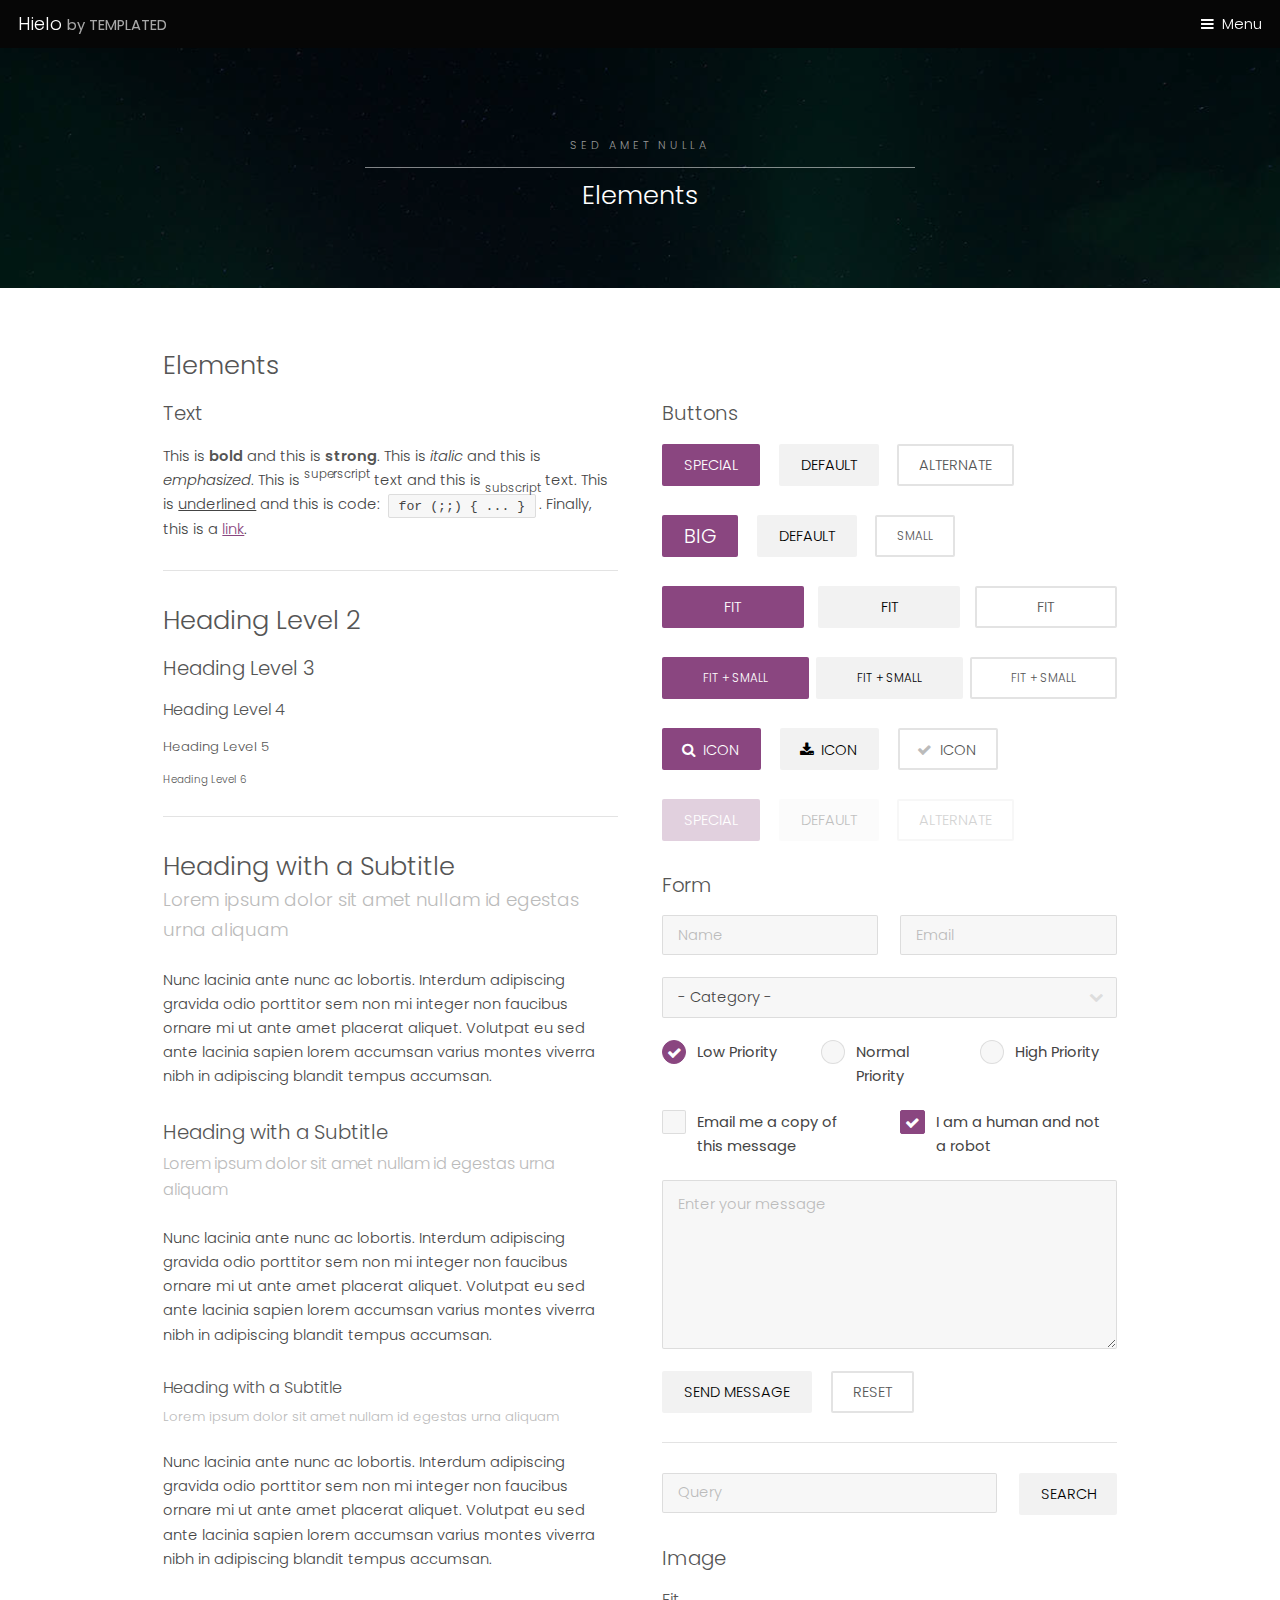
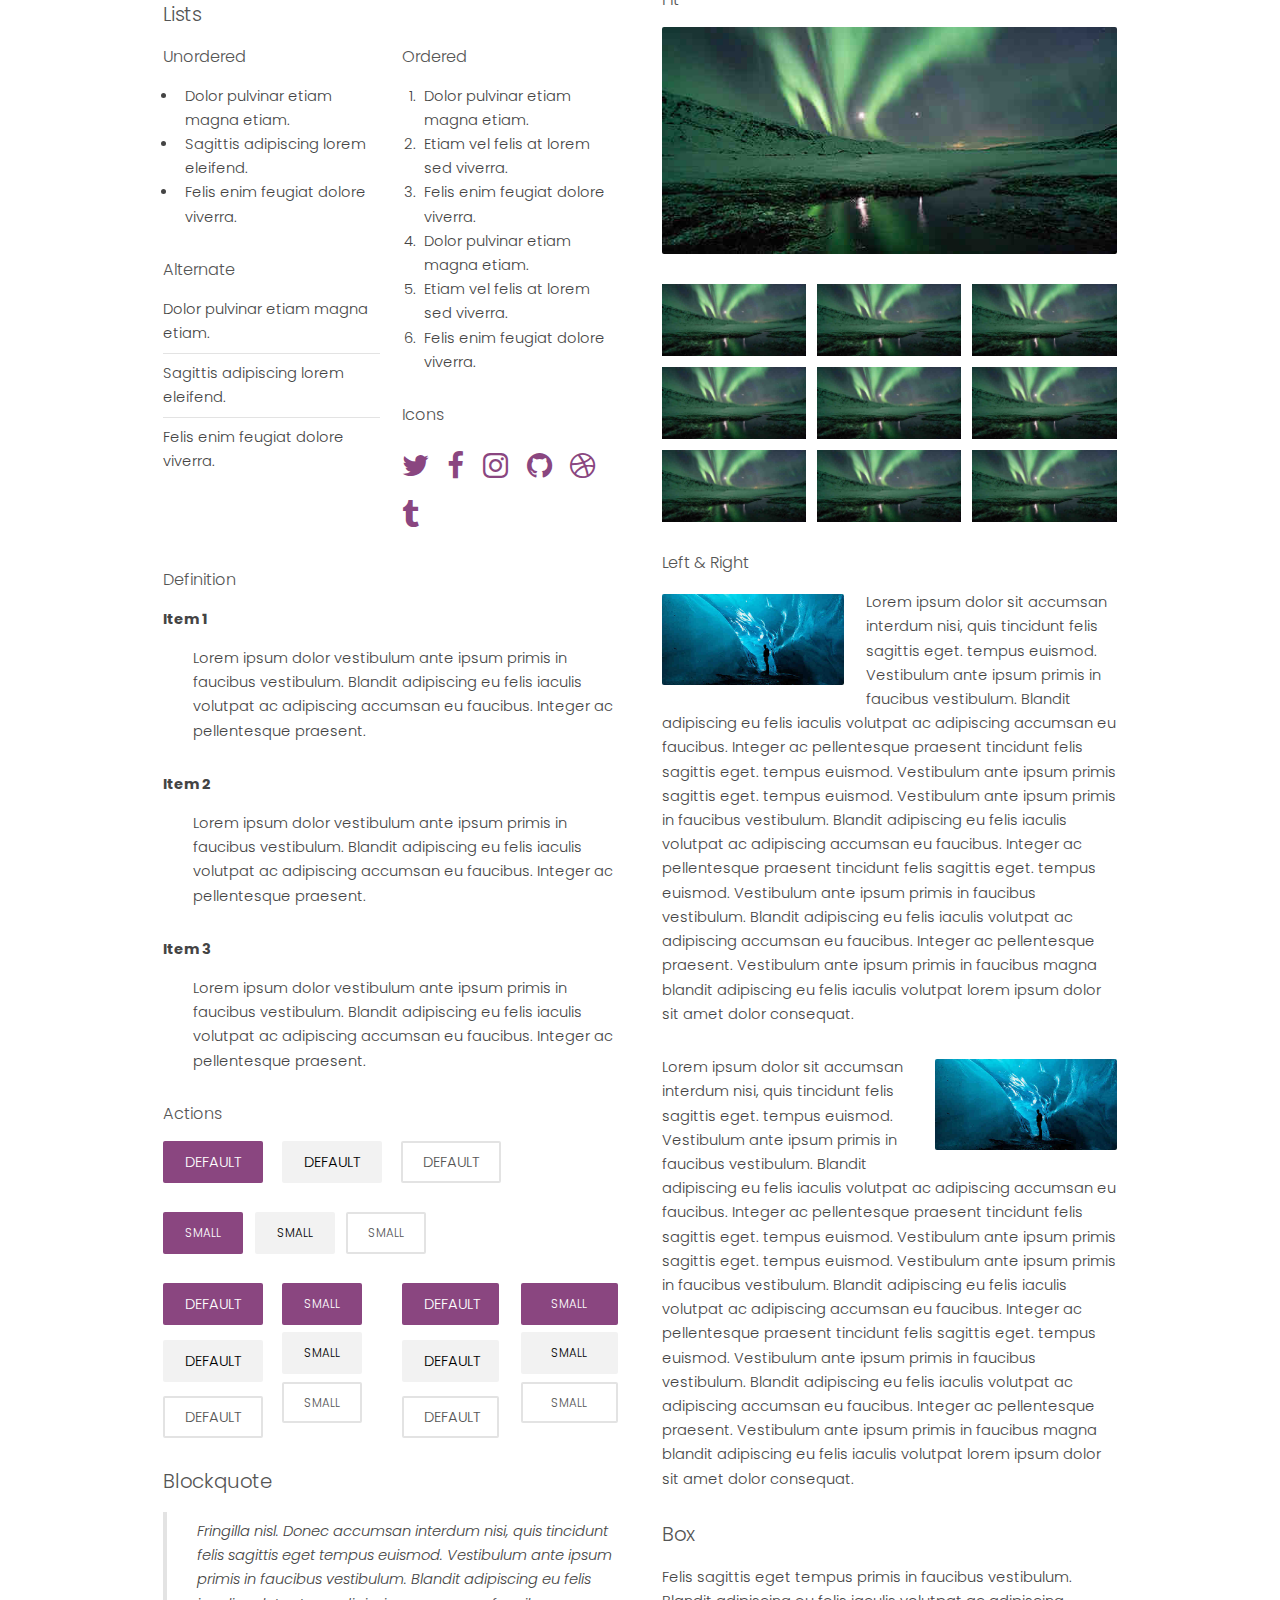
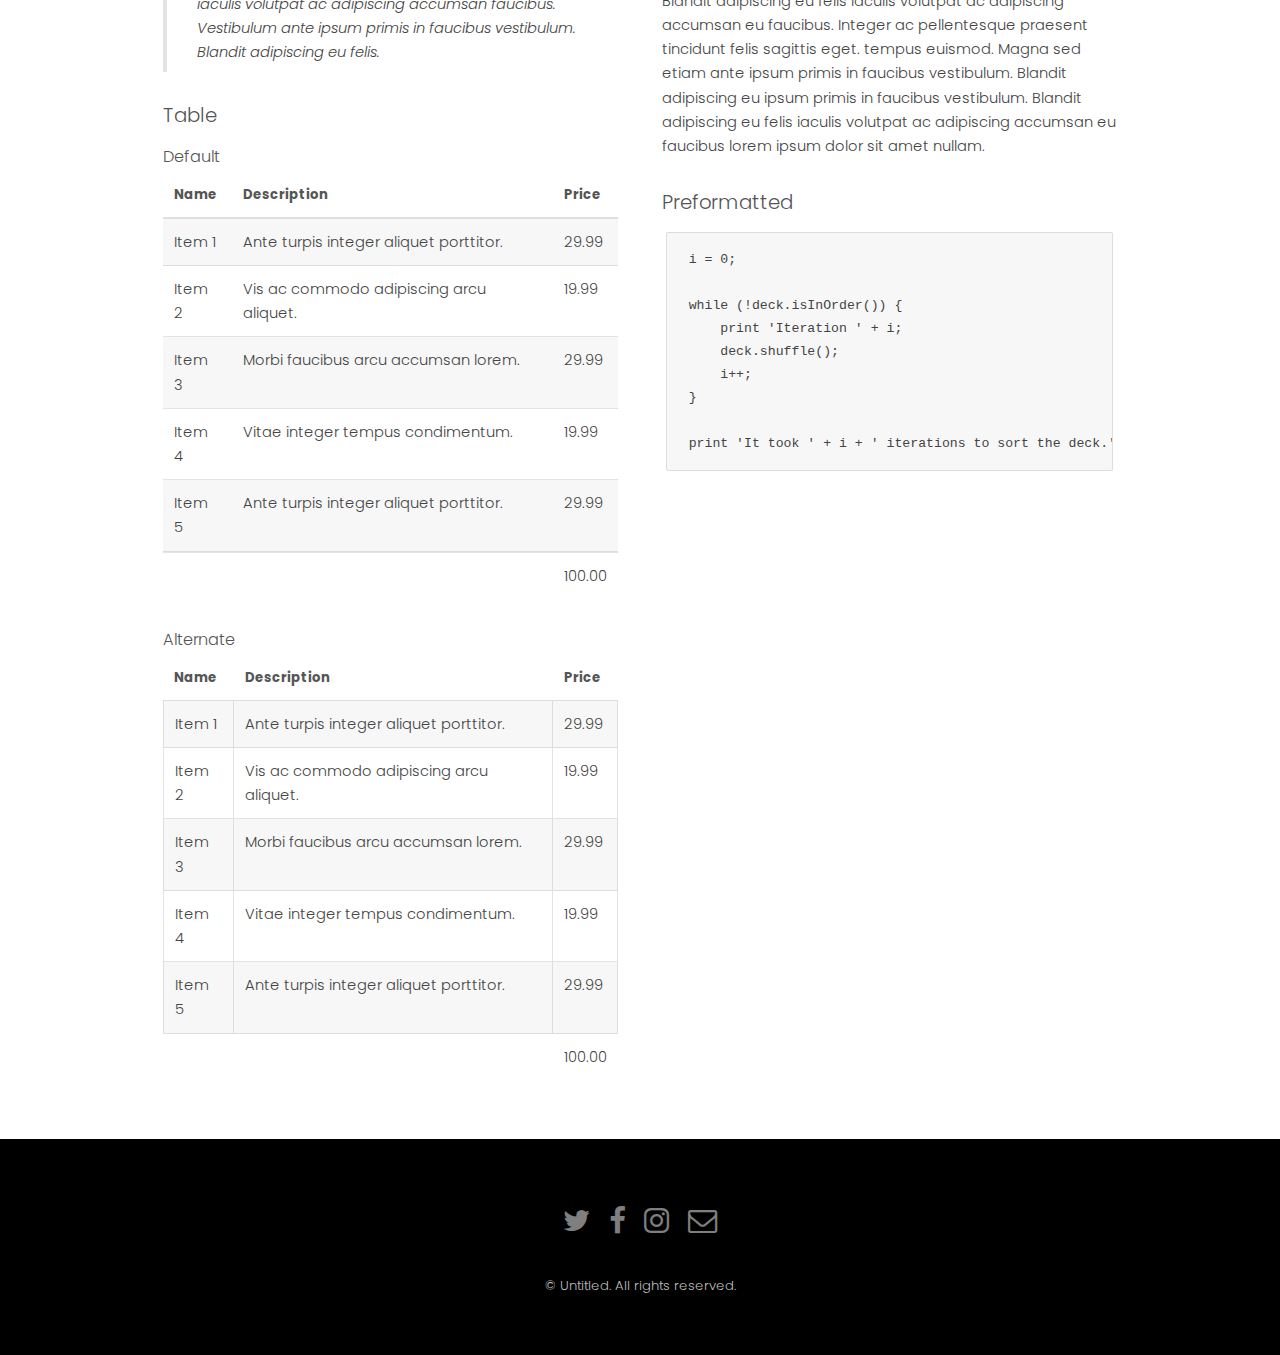
<file: tem/templated-hielo/elements.html>
<!DOCTYPE HTML>
<!--
	Hielo by TEMPLATED
	templated.co @templatedco
	Released for free under the Creative Commons Attribution 3.0 license (templated.co/license)
-->
<html>
	<head>
		<title>Hielo by TEMPLATED</title>
		<meta charset="utf-8" />
		<meta name="viewport" content="width=device-width, initial-scale=1" />
		<link rel="stylesheet" href="assets/css/main.css" />
	</head>
	<body class="subpage">

		<!-- Header -->
			<header id="header">
				<div class="logo"><a href="index.html">Hielo <span>by TEMPLATED</span></a></div>
				<a href="#menu">Menu</a>
			</header>

		<!-- Nav -->
			<nav id="menu">
				<ul class="links">
					<li><a href="index.html">Home</a></li>
					<li><a href="generic.html">Generic</a></li>
					<li><a href="elements.html">Elements</a></li>
				</ul>
			</nav>

		<!-- One -->
			<section id="One" class="wrapper style3">
				<div class="inner">
					<header class="align-center">
						<p>Sed amet nulla</p>
						<h2>Elements</h2>
					</header>
				</div>
			</section>

		<!-- Main -->
			<div id="main" class="container">

				<!-- Elements -->
					<h2 id="elements">Elements</h2>
					<div class="row 200%">
						<div class="6u 12u$(medium)">

							<!-- Text stuff -->
								<h3>Text</h3>
								<p>This is <b>bold</b> and this is <strong>strong</strong>. This is <i>italic</i> and this is <em>emphasized</em>.
								This is <sup>superscript</sup> text and this is <sub>subscript</sub> text.
								This is <u>underlined</u> and this is code: <code>for (;;) { ... }</code>.
								Finally, this is a <a href="#">link</a>.</p>
								<hr />
								<h2>Heading Level 2</h2>
								<h3>Heading Level 3</h3>
								<h4>Heading Level 4</h4>
								<h5>Heading Level 5</h5>
								<h6>Heading Level 6</h6>
								<hr />
								<header>
									<h2>Heading with a Subtitle</h2>
									<p>Lorem ipsum dolor sit amet nullam id egestas urna aliquam</p>
								</header>
								<p>Nunc lacinia ante nunc ac lobortis. Interdum adipiscing gravida odio porttitor sem non mi integer non faucibus ornare mi ut ante amet placerat aliquet. Volutpat eu sed ante lacinia sapien lorem accumsan varius montes viverra nibh in adipiscing blandit tempus accumsan.</p>
								<header>
									<h3>Heading with a Subtitle</h3>
									<p>Lorem ipsum dolor sit amet nullam id egestas urna aliquam</p>
								</header>
								<p>Nunc lacinia ante nunc ac lobortis. Interdum adipiscing gravida odio porttitor sem non mi integer non faucibus ornare mi ut ante amet placerat aliquet. Volutpat eu sed ante lacinia sapien lorem accumsan varius montes viverra nibh in adipiscing blandit tempus accumsan.</p>
								<header>
									<h4>Heading with a Subtitle</h4>
									<p>Lorem ipsum dolor sit amet nullam id egestas urna aliquam</p>
								</header>
								<p>Nunc lacinia ante nunc ac lobortis. Interdum adipiscing gravida odio porttitor sem non mi integer non faucibus ornare mi ut ante amet placerat aliquet. Volutpat eu sed ante lacinia sapien lorem accumsan varius montes viverra nibh in adipiscing blandit tempus accumsan.</p>

							<!-- Lists -->
								<h3>Lists</h3>
								<div class="row">
									<div class="6u 12u$(small)">

										<h4>Unordered</h4>
										<ul>
											<li>Dolor pulvinar etiam magna etiam.</li>
											<li>Sagittis adipiscing lorem eleifend.</li>
											<li>Felis enim feugiat dolore viverra.</li>
										</ul>

										<h4>Alternate</h4>
										<ul class="alt">
											<li>Dolor pulvinar etiam magna etiam.</li>
											<li>Sagittis adipiscing lorem eleifend.</li>
											<li>Felis enim feugiat dolore viverra.</li>
										</ul>

									</div>
									<div class="6u$ 12u$(small)">

										<h4>Ordered</h4>
										<ol>
											<li>Dolor pulvinar etiam magna etiam.</li>
											<li>Etiam vel felis at lorem sed viverra.</li>
											<li>Felis enim feugiat dolore viverra.</li>
											<li>Dolor pulvinar etiam magna etiam.</li>
											<li>Etiam vel felis at lorem sed viverra.</li>
											<li>Felis enim feugiat dolore viverra.</li>
										</ol>

										<h4>Icons</h4>
										<ul class="icons">
											<li><a href="#" class="icon fa-twitter"><span class="label">Twitter</span></a></li>
											<li><a href="#" class="icon fa-facebook"><span class="label">Facebook</span></a></li>
											<li><a href="#" class="icon fa-instagram"><span class="label">Instagram</span></a></li>
											<li><a href="#" class="icon fa-github"><span class="label">Github</span></a></li>
											<li><a href="#" class="icon fa-dribbble"><span class="label">Dribbble</span></a></li>
											<li><a href="#" class="icon fa-tumblr"><span class="label">Tumblr</span></a></li>
										</ul>

									</div>
								</div>
								<h4>Definition</h4>
								<dl>
									<dt>Item 1</dt>
									<dd>
										<p>Lorem ipsum dolor vestibulum ante ipsum primis in faucibus vestibulum. Blandit adipiscing eu felis iaculis volutpat ac adipiscing accumsan eu faucibus. Integer ac pellentesque praesent.</p>
									</dd>
									<dt>Item 2</dt>
									<dd>
										<p>Lorem ipsum dolor vestibulum ante ipsum primis in faucibus vestibulum. Blandit adipiscing eu felis iaculis volutpat ac adipiscing accumsan eu faucibus. Integer ac pellentesque praesent.</p>
									</dd>
									<dt>Item 3</dt>
									<dd>
										<p>Lorem ipsum dolor vestibulum ante ipsum primis in faucibus vestibulum. Blandit adipiscing eu felis iaculis volutpat ac adipiscing accumsan eu faucibus. Integer ac pellentesque praesent.</p>
									</dd>
								</dl>

								<h4>Actions</h4>
								<ul class="actions">
									<li><a href="#" class="button special">Default</a></li>
									<li><a href="#" class="button">Default</a></li>
									<li><a href="#" class="button alt">Default</a></li>
								</ul>
								<ul class="actions small">
									<li><a href="#" class="button special small">Small</a></li>
									<li><a href="#" class="button small">Small</a></li>
									<li><a href="#" class="button alt small">Small</a></li>
								</ul>
								<div class="row">
									<div class="3u 12u$(small)">
										<ul class="actions vertical">
											<li><a href="#" class="button special">Default</a></li>
											<li><a href="#" class="button">Default</a></li>
											<li><a href="#" class="button alt">Default</a></li>
										</ul>
									</div>
									<div class="3u 12u$(small)">
										<ul class="actions vertical small">
											<li><a href="#" class="button special small">Small</a></li>
											<li><a href="#" class="button small">Small</a></li>
											<li><a href="#" class="button alt small">Small</a></li>
										</ul>
									</div>
									<div class="3u 12u$(small)">
										<ul class="actions vertical">
											<li><a href="#" class="button special fit">Default</a></li>
											<li><a href="#" class="button fit">Default</a></li>
											<li><a href="#" class="button alt fit">Default</a></li>
										</ul>
									</div>
									<div class="3u$ 12u$(small)">
										<ul class="actions vertical small">
											<li><a href="#" class="button special small fit">Small</a></li>
											<li><a href="#" class="button small fit">Small</a></li>
											<li><a href="#" class="button alt small fit">Small</a></li>
										</ul>
									</div>
								</div>

							<!-- Blockquote -->
								<h3>Blockquote</h3>
								<blockquote>Fringilla nisl. Donec accumsan interdum nisi, quis tincidunt felis sagittis eget tempus euismod. Vestibulum ante ipsum primis in faucibus vestibulum. Blandit adipiscing eu felis iaculis volutpat ac adipiscing accumsan faucibus. Vestibulum ante ipsum primis in faucibus vestibulum. Blandit adipiscing eu felis.</blockquote>

							<!-- Table -->
								<h3>Table</h3>

								<h4>Default</h4>
								<div class="table-wrapper">
									<table>
										<thead>
											<tr>
												<th>Name</th>
												<th>Description</th>
												<th>Price</th>
											</tr>
										</thead>
										<tbody>
											<tr>
												<td>Item 1</td>
												<td>Ante turpis integer aliquet porttitor.</td>
												<td>29.99</td>
											</tr>
											<tr>
												<td>Item 2</td>
												<td>Vis ac commodo adipiscing arcu aliquet.</td>
												<td>19.99</td>
											</tr>
											<tr>
												<td>Item 3</td>
												<td> Morbi faucibus arcu accumsan lorem.</td>
												<td>29.99</td>
											</tr>
											<tr>
												<td>Item 4</td>
												<td>Vitae integer tempus condimentum.</td>
												<td>19.99</td>
											</tr>
											<tr>
												<td>Item 5</td>
												<td>Ante turpis integer aliquet porttitor.</td>
												<td>29.99</td>
											</tr>
										</tbody>
										<tfoot>
											<tr>
												<td colspan="2"></td>
												<td>100.00</td>
											</tr>
										</tfoot>
									</table>
								</div>

								<h4>Alternate</h4>
								<div class="table-wrapper">
									<table class="alt">
										<thead>
											<tr>
												<th>Name</th>
												<th>Description</th>
												<th>Price</th>
											</tr>
										</thead>
										<tbody>
											<tr>
												<td>Item 1</td>
												<td>Ante turpis integer aliquet porttitor.</td>
												<td>29.99</td>
											</tr>
											<tr>
												<td>Item 2</td>
												<td>Vis ac commodo adipiscing arcu aliquet.</td>
												<td>19.99</td>
											</tr>
											<tr>
												<td>Item 3</td>
												<td> Morbi faucibus arcu accumsan lorem.</td>
												<td>29.99</td>
											</tr>
											<tr>
												<td>Item 4</td>
												<td>Vitae integer tempus condimentum.</td>
												<td>19.99</td>
											</tr>
											<tr>
												<td>Item 5</td>
												<td>Ante turpis integer aliquet porttitor.</td>
												<td>29.99</td>
											</tr>
										</tbody>
										<tfoot>
											<tr>
												<td colspan="2"></td>
												<td>100.00</td>
											</tr>
										</tfoot>
									</table>
								</div>

						</div>
						<div class="6u$ 12u$(medium)">

							<!-- Buttons -->
								<h3>Buttons</h3>
								<ul class="actions">
									<li><a href="#" class="button special">Special</a></li>
									<li><a href="#" class="button">Default</a></li>
									<li><a href="#" class="button alt">Alternate</a></li>
								</ul>
								<ul class="actions">
									<li><a href="#" class="button special big">Big</a></li>
									<li><a href="#" class="button">Default</a></li>
									<li><a href="#" class="button alt small">Small</a></li>
								</ul>
								<ul class="actions fit">
									<li><a href="#" class="button special fit">Fit</a></li>
									<li><a href="#" class="button fit">Fit</a></li>
									<li><a href="#" class="button alt fit">Fit</a></li>
								</ul>
								<ul class="actions fit small">
									<li><a href="#" class="button special fit small">Fit + Small</a></li>
									<li><a href="#" class="button fit small">Fit + Small</a></li>
									<li><a href="#" class="button alt fit small">Fit + Small</a></li>
								</ul>
								<ul class="actions">
									<li><a href="#" class="button special icon fa-search">Icon</a></li>
									<li><a href="#" class="button icon fa-download">Icon</a></li>
									<li><a href="#" class="button alt icon fa-check">Icon</a></li>
								</ul>
								<ul class="actions">
									<li><span class="button special disabled">Special</span></li>
									<li><span class="button disabled">Default</span></li>
									<li><span class="button alt disabled">Alternate</span></li>
								</ul>

							<!-- Form -->
								<h3>Form</h3>

								<form method="post" action="#">
									<div class="row uniform">
										<div class="6u 12u$(xsmall)">
											<input type="text" name="name" id="name" value="" placeholder="Name" />
										</div>
										<div class="6u$ 12u$(xsmall)">
											<input type="email" name="email" id="email" value="" placeholder="Email" />
										</div>
										<!-- Break -->
										<div class="12u$">
											<div class="select-wrapper">
												<select name="category" id="category">
													<option value="">- Category -</option>
													<option value="1">Manufacturing</option>
													<option value="1">Shipping</option>
													<option value="1">Administration</option>
													<option value="1">Human Resources</option>
												</select>
											</div>
										</div>
										<!-- Break -->
										<div class="4u 12u$(small)">
											<input type="radio" id="priority-low" name="priority" checked>
											<label for="priority-low">Low Priority</label>
										</div>
										<div class="4u 12u$(small)">
											<input type="radio" id="priority-normal" name="priority">
											<label for="priority-normal">Normal Priority</label>
										</div>
										<div class="4u$ 12u$(small)">
											<input type="radio" id="priority-high" name="priority">
											<label for="priority-high">High Priority</label>
										</div>
										<!-- Break -->
										<div class="6u 12u$(small)">
											<input type="checkbox" id="copy" name="copy">
											<label for="copy">Email me a copy of this message</label>
										</div>
										<div class="6u$ 12u$(small)">
											<input type="checkbox" id="human" name="human" checked>
											<label for="human">I am a human and not a robot</label>
										</div>
										<!-- Break -->
										<div class="12u$">
											<textarea name="message" id="message" placeholder="Enter your message" rows="6"></textarea>
										</div>
										<!-- Break -->
										<div class="12u$">
											<ul class="actions">
												<li><input type="submit" value="Send Message" /></li>
												<li><input type="reset" value="Reset" class="alt" /></li>
											</ul>
										</div>
									</div>
								</form>

								<hr />

								<form method="post" action="#">
									<div class="row uniform">
										<div class="9u 12u$(small)">
											<input type="text" name="query" id="query" value="" placeholder="Query" />
										</div>
										<div class="3u$ 12u$(small)">
											<input type="submit" value="Search" class="fit" />
										</div>
									</div>
								</form>

							<!-- Image -->
								<h3>Image</h3>

								<h4>Fit</h4>
								<span class="image fit"><img src="images/pic01.jpg" alt="" /></span>
								<div class="box alt">
									<div class="row 50% uniform">
										<div class="4u"><span class="image fit"><img src="images/pic01.jpg" alt="" /></span></div>
										<div class="4u"><span class="image fit"><img src="images/pic01.jpg" alt="" /></span></div>
										<div class="4u$"><span class="image fit"><img src="images/pic01.jpg" alt="" /></span></div>
										<!-- Break -->
										<div class="4u"><span class="image fit"><img src="images/pic01.jpg" alt="" /></span></div>
										<div class="4u"><span class="image fit"><img src="images/pic01.jpg" alt="" /></span></div>
										<div class="4u$"><span class="image fit"><img src="images/pic01.jpg" alt="" /></span></div>
										<!-- Break -->
										<div class="4u"><span class="image fit"><img src="images/pic01.jpg" alt="" /></span></div>
										<div class="4u"><span class="image fit"><img src="images/pic01.jpg" alt="" /></span></div>
										<div class="4u$"><span class="image fit"><img src="images/pic01.jpg" alt="" /></span></div>
									</div>
								</div>

								<h4>Left &amp; Right</h4>
								<p><span class="image left"><img src="images/pic02.jpg" alt="" /></span>Lorem ipsum dolor sit accumsan interdum nisi, quis tincidunt felis sagittis eget. tempus euismod. Vestibulum ante ipsum primis in faucibus vestibulum. Blandit adipiscing eu felis iaculis volutpat ac adipiscing accumsan eu faucibus. Integer ac pellentesque praesent tincidunt felis sagittis eget. tempus euismod. Vestibulum ante ipsum primis sagittis eget. tempus euismod. Vestibulum ante ipsum primis in faucibus vestibulum. Blandit adipiscing eu felis iaculis volutpat ac adipiscing accumsan eu faucibus. Integer ac pellentesque praesent tincidunt felis sagittis eget. tempus euismod. Vestibulum ante ipsum primis in faucibus vestibulum. Blandit adipiscing eu felis iaculis volutpat ac adipiscing accumsan eu faucibus. Integer ac pellentesque praesent. Vestibulum ante ipsum primis in faucibus magna blandit adipiscing eu felis iaculis volutpat lorem ipsum dolor sit amet dolor consequat.</p>
								<p><span class="image right"><img src="images/pic02.jpg" alt="" /></span>Lorem ipsum dolor sit accumsan interdum nisi, quis tincidunt felis sagittis eget. tempus euismod. Vestibulum ante ipsum primis in faucibus vestibulum. Blandit adipiscing eu felis iaculis volutpat ac adipiscing accumsan eu faucibus. Integer ac pellentesque praesent tincidunt felis sagittis eget. tempus euismod. Vestibulum ante ipsum primis sagittis eget. tempus euismod. Vestibulum ante ipsum primis in faucibus vestibulum. Blandit adipiscing eu felis iaculis volutpat ac adipiscing accumsan eu faucibus. Integer ac pellentesque praesent tincidunt felis sagittis eget. tempus euismod. Vestibulum ante ipsum primis in faucibus vestibulum. Blandit adipiscing eu felis iaculis volutpat ac adipiscing accumsan eu faucibus. Integer ac pellentesque praesent. Vestibulum ante ipsum primis in faucibus magna blandit adipiscing eu felis iaculis volutpat lorem ipsum dolor sit amet dolor consequat.</p>

							<!-- Box -->
								<h3>Box</h3>
								<div class="box">
									<p>Felis sagittis eget tempus primis in faucibus vestibulum. Blandit adipiscing eu felis iaculis volutpat ac adipiscing accumsan eu faucibus. Integer ac pellentesque praesent tincidunt felis sagittis eget. tempus euismod. Magna sed etiam ante ipsum primis in faucibus vestibulum. Blandit adipiscing eu ipsum primis in faucibus vestibulum. Blandit adipiscing eu felis iaculis volutpat ac adipiscing accumsan eu faucibus lorem ipsum dolor sit amet nullam.</p>
								</div>

							<!-- Preformatted Code -->
								<h3>Preformatted</h3>
								<pre><code>i = 0;

while (!deck.isInOrder()) {
    print 'Iteration ' + i;
    deck.shuffle();
    i++;
}

print 'It took ' + i + ' iterations to sort the deck.';
</code></pre>

						</div>
					</div>

			</div>

		<!-- Footer -->
			<footer id="footer">
				<div class="container">
					<ul class="icons">
						<li><a href="#" class="icon fa-twitter"><span class="label">Twitter</span></a></li>
						<li><a href="#" class="icon fa-facebook"><span class="label">Facebook</span></a></li>
						<li><a href="#" class="icon fa-instagram"><span class="label">Instagram</span></a></li>
						<li><a href="#" class="icon fa-envelope-o"><span class="label">Email</span></a></li>
					</ul>
				</div>
				<div class="copyright">
					&copy; Untitled. All rights reserved.
				</div>
			</footer>

		<!-- Scripts -->
			<script src="assets/js/jquery.min.js"></script>
			<script src="assets/js/jquery.scrollex.min.js"></script>
			<script src="assets/js/skel.min.js"></script>
			<script src="assets/js/util.js"></script>
			<script src="assets/js/main.js"></script>

	</body>
</html>
</file>
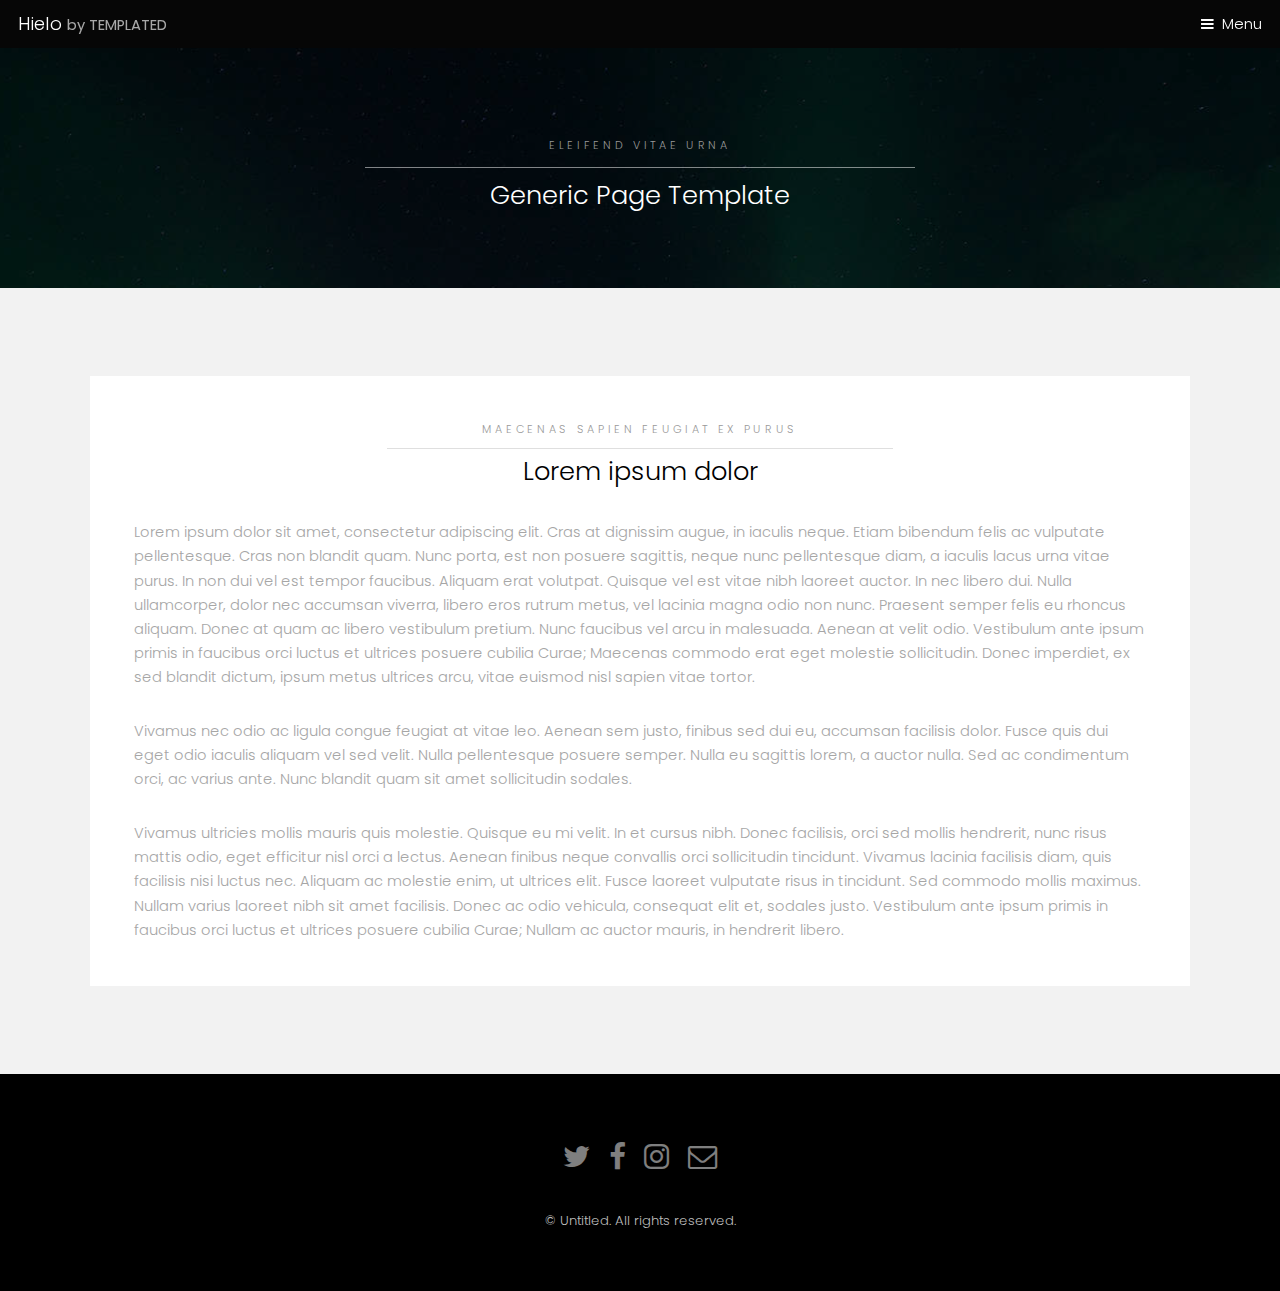
<file: tem/templated-hielo/generic.html>
<!DOCTYPE HTML>
<!--
	Hielo by TEMPLATED
	templated.co @templatedco
	Released for free under the Creative Commons Attribution 3.0 license (templated.co/license)
-->
<html>
	<head>
		<title>Hielo by TEMPLATED</title>
		<meta charset="utf-8" />
		<meta name="viewport" content="width=device-width, initial-scale=1" />
		<link rel="stylesheet" href="assets/css/main.css" />
	</head>
	<body class="subpage">

		<!-- Header -->
			<header id="header">
				<div class="logo"><a href="index.html">Hielo <span>by TEMPLATED</span></a></div>
				<a href="#menu">Menu</a>
			</header>

		<!-- Nav -->
			<nav id="menu">
				<ul class="links">
					<li><a href="index.html">Home</a></li>
					<li><a href="generic.html">Generic</a></li>
					<li><a href="elements.html">Elements</a></li>
				</ul>
			</nav>

		<!-- One -->
			<section id="One" class="wrapper style3">
				<div class="inner">
					<header class="align-center">
						<p>Eleifend vitae urna</p>
						<h2>Generic Page Template</h2>
					</header>
				</div>
			</section>

		<!-- Two -->
			<section id="two" class="wrapper style2">
				<div class="inner">
					<div class="box">
						<div class="content">
							<header class="align-center">
								<p>maecenas sapien feugiat ex purus</p>
								<h2>Lorem ipsum dolor</h2>
							</header>
							<p>Lorem ipsum dolor sit amet, consectetur adipiscing elit. Cras at dignissim augue, in iaculis neque. Etiam bibendum felis ac vulputate pellentesque. Cras non blandit quam. Nunc porta, est non posuere sagittis, neque nunc pellentesque diam, a iaculis lacus urna vitae purus. In non dui vel est tempor faucibus. Aliquam erat volutpat. Quisque vel est vitae nibh laoreet auctor. In nec libero dui. Nulla ullamcorper, dolor nec accumsan viverra, libero eros rutrum metus, vel lacinia magna odio non nunc. Praesent semper felis eu rhoncus aliquam. Donec at quam ac libero vestibulum pretium. Nunc faucibus vel arcu in malesuada. Aenean at velit odio. Vestibulum ante ipsum primis in faucibus orci luctus et ultrices posuere cubilia Curae; Maecenas commodo erat eget molestie sollicitudin. Donec imperdiet, ex sed blandit dictum, ipsum metus ultrices arcu, vitae euismod nisl sapien vitae tortor.</p>

							<p>Vivamus nec odio ac ligula congue feugiat at vitae leo. Aenean sem justo, finibus sed dui eu, accumsan facilisis dolor. Fusce quis dui eget odio iaculis aliquam vel sed velit. Nulla pellentesque posuere semper. Nulla eu sagittis lorem, a auctor nulla. Sed ac condimentum orci, ac varius ante. Nunc blandit quam sit amet sollicitudin sodales.</p>

							<p>Vivamus ultricies mollis mauris quis molestie. Quisque eu mi velit. In et cursus nibh. Donec facilisis, orci sed mollis hendrerit, nunc risus mattis odio, eget efficitur nisl orci a lectus. Aenean finibus neque convallis orci sollicitudin tincidunt. Vivamus lacinia facilisis diam, quis facilisis nisi luctus nec. Aliquam ac molestie enim, ut ultrices elit. Fusce laoreet vulputate risus in tincidunt. Sed commodo mollis maximus. Nullam varius laoreet nibh sit amet facilisis. Donec ac odio vehicula, consequat elit et, sodales justo. Vestibulum ante ipsum primis in faucibus orci luctus et ultrices posuere cubilia Curae; Nullam ac auctor mauris, in hendrerit libero. </p>
						</div>
					</div>
				</div>
			</section>

		<!-- Footer -->
			<footer id="footer">
				<div class="container">
					<ul class="icons">
						<li><a href="#" class="icon fa-twitter"><span class="label">Twitter</span></a></li>
						<li><a href="#" class="icon fa-facebook"><span class="label">Facebook</span></a></li>
						<li><a href="#" class="icon fa-instagram"><span class="label">Instagram</span></a></li>
						<li><a href="#" class="icon fa-envelope-o"><span class="label">Email</span></a></li>
					</ul>
				</div>
				<div class="copyright">
					&copy; Untitled. All rights reserved.
				</div>
			</footer>

		<!-- Scripts -->
			<script src="assets/js/jquery.min.js"></script>
			<script src="assets/js/jquery.scrollex.min.js"></script>
			<script src="assets/js/skel.min.js"></script>
			<script src="assets/js/util.js"></script>
			<script src="assets/js/main.js"></script>

	</body>
</html>
</file>
<file: tem/templated-hielo/assets/css/main.css>
@charset "UTF-8";
@import url(font-awesome.min.css);
@import url("https://fonts.googleapis.com/css?family=Poppins:300,400,500,600,700");

/*
	Hielo by TEMPLATED
	templated.co @templatedco
	Released for free under the Creative Commons Attribution 3.0 license (templated.co/license)
*/

/* Reset */

	html, body, div, span, applet, object, iframe, h1, h2, h3, h4, h5, h6, p, blockquote, pre, a, abbr, acronym, address, big, cite, code, del, dfn, em, img, ins, kbd, q, s, samp, small, strike, strong, sub, sup, tt, var, b, u, i, center, dl, dt, dd, ol, ul, li, fieldset, form, label, legend, table, caption, tbody, tfoot, thead, tr, th, td, article, aside, canvas, details, embed, figure, figcaption, footer, header, hgroup, menu, nav, output, ruby, section, summary, time, mark, audio, video {
		margin: 0;
		padding: 0;
		border: 0;
		font-size: 100%;
		font: inherit;
		vertical-align: baseline;
	}

	article, aside, details, figcaption, figure, footer, header, hgroup, menu, nav, section {
		display: block;
	}

	body {
		line-height: 1;
	}

	ol, ul {
		list-style: none;
	}

	blockquote, q {
		quotes: none;
	}

	blockquote:before, blockquote:after, q:before, q:after {
		content: '';
		content: none;
	}

	table {
		border-collapse: collapse;
		border-spacing: 0;
	}

	body {
		-webkit-text-size-adjust: none;
	}

/* Box Model */

	*, *:before, *:after {
		-moz-box-sizing: border-box;
		-webkit-box-sizing: border-box;
		box-sizing: border-box;
	}

/* Containers */

	.container {
		margin-left: auto;
		margin-right: auto;
	}

	.container.\31 25\25 {
		width: 100%;
		max-width: 100rem;
		min-width: 80rem;
	}

	.container.\37 5\25 {
		width: 60rem;
	}

	.container.\35 0\25 {
		width: 40rem;
	}

	.container.\32 5\25 {
		width: 20rem;
	}

	.container {
		width: 80rem;
	}

	@media screen and (max-width: 1680px) {

		.container.\31 25\25 {
			width: 100%;
			max-width: 100rem;
			min-width: 80rem;
		}

		.container.\37 5\25 {
			width: 60rem;
		}

		.container.\35 0\25 {
			width: 40rem;
		}

		.container.\32 5\25 {
			width: 20rem;
		}

		.container {
			width: 80rem;
		}

	}

	@media screen and (max-width: 1280px) {

		.container.\31 25\25 {
			width: 100%;
			max-width: 81.25rem;
			min-width: 65rem;
		}

		.container.\37 5\25 {
			width: 48.75rem;
		}

		.container.\35 0\25 {
			width: 32.5rem;
		}

		.container.\32 5\25 {
			width: 16.25rem;
		}

		.container {
			width: 65rem;
		}

	}

	@media screen and (max-width: 980px) {

		.container.\31 25\25 {
			width: 100%;
			max-width: 112.5%;
			min-width: 90%;
		}

		.container.\37 5\25 {
			width: 67.5%;
		}

		.container.\35 0\25 {
			width: 45%;
		}

		.container.\32 5\25 {
			width: 22.5%;
		}

		.container {
			width: 90%;
		}

	}

	@media screen and (max-width: 736px) {

		.container.\31 25\25 {
			width: 100%;
			max-width: 112.5%;
			min-width: 90%;
		}

		.container.\37 5\25 {
			width: 67.5%;
		}

		.container.\35 0\25 {
			width: 45%;
		}

		.container.\32 5\25 {
			width: 22.5%;
		}

		.container {
			width: 90% !important;
		}

	}

	@media screen and (max-width: 480px) {

		.container.\31 25\25 {
			width: 100%;
			max-width: 112.5%;
			min-width: 90%;
		}

		.container.\37 5\25 {
			width: 67.5%;
		}

		.container.\35 0\25 {
			width: 45%;
		}

		.container.\32 5\25 {
			width: 22.5%;
		}

		.container {
			width: 90% !important;
		}

	}

/* Grid */

	.row {
		border-bottom: solid 1px transparent;
		-moz-box-sizing: border-box;
		-webkit-box-sizing: border-box;
		box-sizing: border-box;
	}

	.row > * {
		float: left;
		-moz-box-sizing: border-box;
		-webkit-box-sizing: border-box;
		box-sizing: border-box;
	}

	.row:after, .row:before {
		content: '';
		display: block;
		clear: both;
		height: 0;
	}

	.row.uniform > * > :first-child {
		margin-top: 0;
	}

	.row.uniform > * > :last-child {
		margin-bottom: 0;
	}

	.row.\30 \25 > * {
		padding: 0 0 0 0rem;
	}

	.row.\30 \25 {
		margin: 0 0 -1px 0rem;
	}

	.row.uniform.\30 \25 > * {
		padding: 0rem 0 0 0rem;
	}

	.row.uniform.\30 \25 {
		margin: 0rem 0 -1px 0rem;
	}

	.row > * {
		padding: 0 0 0 2rem;
	}

	.row {
		margin: 0 0 -1px -2rem;
	}

	.row.uniform > * {
		padding: 2rem 0 0 2rem;
	}

	.row.uniform {
		margin: -2rem 0 -1px -2rem;
	}

	.row.\32 00\25 > * {
		padding: 0 0 0 4rem;
	}

	.row.\32 00\25 {
		margin: 0 0 -1px -4rem;
	}

	.row.uniform.\32 00\25 > * {
		padding: 4rem 0 0 4rem;
	}

	.row.uniform.\32 00\25 {
		margin: -4rem 0 -1px -4rem;
	}

	.row.\31 50\25 > * {
		padding: 0 0 0 3rem;
	}

	.row.\31 50\25 {
		margin: 0 0 -1px -3rem;
	}

	.row.uniform.\31 50\25 > * {
		padding: 3rem 0 0 3rem;
	}

	.row.uniform.\31 50\25 {
		margin: -3rem 0 -1px -3rem;
	}

	.row.\35 0\25 > * {
		padding: 0 0 0 1rem;
	}

	.row.\35 0\25 {
		margin: 0 0 -1px -1rem;
	}

	.row.uniform.\35 0\25 > * {
		padding: 1rem 0 0 1rem;
	}

	.row.uniform.\35 0\25 {
		margin: -1rem 0 -1px -1rem;
	}

	.row.\32 5\25 > * {
		padding: 0 0 0 0.5rem;
	}

	.row.\32 5\25 {
		margin: 0 0 -1px -0.5rem;
	}

	.row.uniform.\32 5\25 > * {
		padding: 0.5rem 0 0 0.5rem;
	}

	.row.uniform.\32 5\25 {
		margin: -0.5rem 0 -1px -0.5rem;
	}

	.\31 2u, .\31 2u\24 {
		width: 100%;
		clear: none;
		margin-left: 0;
	}

	.\31 1u, .\31 1u\24 {
		width: 91.6666666667%;
		clear: none;
		margin-left: 0;
	}

	.\31 0u, .\31 0u\24 {
		width: 83.3333333333%;
		clear: none;
		margin-left: 0;
	}

	.\39 u, .\39 u\24 {
		width: 75%;
		clear: none;
		margin-left: 0;
	}

	.\38 u, .\38 u\24 {
		width: 66.6666666667%;
		clear: none;
		margin-left: 0;
	}

	.\37 u, .\37 u\24 {
		width: 58.3333333333%;
		clear: none;
		margin-left: 0;
	}

	.\36 u, .\36 u\24 {
		width: 50%;
		clear: none;
		margin-left: 0;
	}

	.\35 u, .\35 u\24 {
		width: 41.6666666667%;
		clear: none;
		margin-left: 0;
	}

	.\34 u, .\34 u\24 {
		width: 33.3333333333%;
		clear: none;
		margin-left: 0;
	}

	.\33 u, .\33 u\24 {
		width: 25%;
		clear: none;
		margin-left: 0;
	}

	.\32 u, .\32 u\24 {
		width: 16.6666666667%;
		clear: none;
		margin-left: 0;
	}

	.\31 u, .\31 u\24 {
		width: 8.3333333333%;
		clear: none;
		margin-left: 0;
	}

	.\31 2u\24 + *,
	.\31 1u\24 + *,
	.\31 0u\24 + *,
	.\39 u\24 + *,
	.\38 u\24 + *,
	.\37 u\24 + *,
	.\36 u\24 + *,
	.\35 u\24 + *,
	.\34 u\24 + *,
	.\33 u\24 + *,
	.\32 u\24 + *,
	.\31 u\24 + * {
		clear: left;
	}

	.\-11u {
		margin-left: 91.66667%;
	}

	.\-10u {
		margin-left: 83.33333%;
	}

	.\-9u {
		margin-left: 75%;
	}

	.\-8u {
		margin-left: 66.66667%;
	}

	.\-7u {
		margin-left: 58.33333%;
	}

	.\-6u {
		margin-left: 50%;
	}

	.\-5u {
		margin-left: 41.66667%;
	}

	.\-4u {
		margin-left: 33.33333%;
	}

	.\-3u {
		margin-left: 25%;
	}

	.\-2u {
		margin-left: 16.66667%;
	}

	.\-1u {
		margin-left: 8.33333%;
	}

	@media screen and (max-width: 1680px) {

		.row > * {
			padding: 0 0 0 2rem;
		}

		.row {
			margin: 0 0 -1px -2rem;
		}

		.row.uniform > * {
			padding: 2rem 0 0 2rem;
		}

		.row.uniform {
			margin: -2rem 0 -1px -2rem;
		}

		.row.\32 00\25 > * {
			padding: 0 0 0 4rem;
		}

		.row.\32 00\25 {
			margin: 0 0 -1px -4rem;
		}

		.row.uniform.\32 00\25 > * {
			padding: 4rem 0 0 4rem;
		}

		.row.uniform.\32 00\25 {
			margin: -4rem 0 -1px -4rem;
		}

		.row.\31 50\25 > * {
			padding: 0 0 0 3rem;
		}

		.row.\31 50\25 {
			margin: 0 0 -1px -3rem;
		}

		.row.uniform.\31 50\25 > * {
			padding: 3rem 0 0 3rem;
		}

		.row.uniform.\31 50\25 {
			margin: -3rem 0 -1px -3rem;
		}

		.row.\35 0\25 > * {
			padding: 0 0 0 1rem;
		}

		.row.\35 0\25 {
			margin: 0 0 -1px -1rem;
		}

		.row.uniform.\35 0\25 > * {
			padding: 1rem 0 0 1rem;
		}

		.row.uniform.\35 0\25 {
			margin: -1rem 0 -1px -1rem;
		}

		.row.\32 5\25 > * {
			padding: 0 0 0 0.5rem;
		}

		.row.\32 5\25 {
			margin: 0 0 -1px -0.5rem;
		}

		.row.uniform.\32 5\25 > * {
			padding: 0.5rem 0 0 0.5rem;
		}

		.row.uniform.\32 5\25 {
			margin: -0.5rem 0 -1px -0.5rem;
		}

		.\31 2u\28xlarge\29, .\31 2u\24\28xlarge\29 {
			width: 100%;
			clear: none;
			margin-left: 0;
		}

		.\31 1u\28xlarge\29, .\31 1u\24\28xlarge\29 {
			width: 91.6666666667%;
			clear: none;
			margin-left: 0;
		}

		.\31 0u\28xlarge\29, .\31 0u\24\28xlarge\29 {
			width: 83.3333333333%;
			clear: none;
			margin-left: 0;
		}

		.\39 u\28xlarge\29, .\39 u\24\28xlarge\29 {
			width: 75%;
			clear: none;
			margin-left: 0;
		}

		.\38 u\28xlarge\29, .\38 u\24\28xlarge\29 {
			width: 66.6666666667%;
			clear: none;
			margin-left: 0;
		}

		.\37 u\28xlarge\29, .\37 u\24\28xlarge\29 {
			width: 58.3333333333%;
			clear: none;
			margin-left: 0;
		}

		.\36 u\28xlarge\29, .\36 u\24\28xlarge\29 {
			width: 50%;
			clear: none;
			margin-left: 0;
		}

		.\35 u\28xlarge\29, .\35 u\24\28xlarge\29 {
			width: 41.6666666667%;
			clear: none;
			margin-left: 0;
		}

		.\34 u\28xlarge\29, .\34 u\24\28xlarge\29 {
			width: 33.3333333333%;
			clear: none;
			margin-left: 0;
		}

		.\33 u\28xlarge\29, .\33 u\24\28xlarge\29 {
			width: 25%;
			clear: none;
			margin-left: 0;
		}

		.\32 u\28xlarge\29, .\32 u\24\28xlarge\29 {
			width: 16.6666666667%;
			clear: none;
			margin-left: 0;
		}

		.\31 u\28xlarge\29, .\31 u\24\28xlarge\29 {
			width: 8.3333333333%;
			clear: none;
			margin-left: 0;
		}

		.\31 2u\24\28xlarge\29 + *,
		.\31 1u\24\28xlarge\29 + *,
		.\31 0u\24\28xlarge\29 + *,
		.\39 u\24\28xlarge\29 + *,
		.\38 u\24\28xlarge\29 + *,
		.\37 u\24\28xlarge\29 + *,
		.\36 u\24\28xlarge\29 + *,
		.\35 u\24\28xlarge\29 + *,
		.\34 u\24\28xlarge\29 + *,
		.\33 u\24\28xlarge\29 + *,
		.\32 u\24\28xlarge\29 + *,
		.\31 u\24\28xlarge\29 + * {
			clear: left;
		}

		.\-11u\28xlarge\29 {
			margin-left: 91.66667%;
		}

		.\-10u\28xlarge\29 {
			margin-left: 83.33333%;
		}

		.\-9u\28xlarge\29 {
			margin-left: 75%;
		}

		.\-8u\28xlarge\29 {
			margin-left: 66.66667%;
		}

		.\-7u\28xlarge\29 {
			margin-left: 58.33333%;
		}

		.\-6u\28xlarge\29 {
			margin-left: 50%;
		}

		.\-5u\28xlarge\29 {
			margin-left: 41.66667%;
		}

		.\-4u\28xlarge\29 {
			margin-left: 33.33333%;
		}

		.\-3u\28xlarge\29 {
			margin-left: 25%;
		}

		.\-2u\28xlarge\29 {
			margin-left: 16.66667%;
		}

		.\-1u\28xlarge\29 {
			margin-left: 8.33333%;
		}

	}

	@media screen and (max-width: 1280px) {

		.row > * {
			padding: 0 0 0 1.5rem;
		}

		.row {
			margin: 0 0 -1px -1.5rem;
		}

		.row.uniform > * {
			padding: 1.5rem 0 0 1.5rem;
		}

		.row.uniform {
			margin: -1.5rem 0 -1px -1.5rem;
		}

		.row.\32 00\25 > * {
			padding: 0 0 0 3rem;
		}

		.row.\32 00\25 {
			margin: 0 0 -1px -3rem;
		}

		.row.uniform.\32 00\25 > * {
			padding: 3rem 0 0 3rem;
		}

		.row.uniform.\32 00\25 {
			margin: -3rem 0 -1px -3rem;
		}

		.row.\31 50\25 > * {
			padding: 0 0 0 2.25rem;
		}

		.row.\31 50\25 {
			margin: 0 0 -1px -2.25rem;
		}

		.row.uniform.\31 50\25 > * {
			padding: 2.25rem 0 0 2.25rem;
		}

		.row.uniform.\31 50\25 {
			margin: -2.25rem 0 -1px -2.25rem;
		}

		.row.\35 0\25 > * {
			padding: 0 0 0 0.75rem;
		}

		.row.\35 0\25 {
			margin: 0 0 -1px -0.75rem;
		}

		.row.uniform.\35 0\25 > * {
			padding: 0.75rem 0 0 0.75rem;
		}

		.row.uniform.\35 0\25 {
			margin: -0.75rem 0 -1px -0.75rem;
		}

		.row.\32 5\25 > * {
			padding: 0 0 0 0.375rem;
		}

		.row.\32 5\25 {
			margin: 0 0 -1px -0.375rem;
		}

		.row.uniform.\32 5\25 > * {
			padding: 0.375rem 0 0 0.375rem;
		}

		.row.uniform.\32 5\25 {
			margin: -0.375rem 0 -1px -0.375rem;
		}

		.\31 2u\28large\29, .\31 2u\24\28large\29 {
			width: 100%;
			clear: none;
			margin-left: 0;
		}

		.\31 1u\28large\29, .\31 1u\24\28large\29 {
			width: 91.6666666667%;
			clear: none;
			margin-left: 0;
		}

		.\31 0u\28large\29, .\31 0u\24\28large\29 {
			width: 83.3333333333%;
			clear: none;
			margin-left: 0;
		}

		.\39 u\28large\29, .\39 u\24\28large\29 {
			width: 75%;
			clear: none;
			margin-left: 0;
		}

		.\38 u\28large\29, .\38 u\24\28large\29 {
			width: 66.6666666667%;
			clear: none;
			margin-left: 0;
		}

		.\37 u\28large\29, .\37 u\24\28large\29 {
			width: 58.3333333333%;
			clear: none;
			margin-left: 0;
		}

		.\36 u\28large\29, .\36 u\24\28large\29 {
			width: 50%;
			clear: none;
			margin-left: 0;
		}

		.\35 u\28large\29, .\35 u\24\28large\29 {
			width: 41.6666666667%;
			clear: none;
			margin-left: 0;
		}

		.\34 u\28large\29, .\34 u\24\28large\29 {
			width: 33.3333333333%;
			clear: none;
			margin-left: 0;
		}

		.\33 u\28large\29, .\33 u\24\28large\29 {
			width: 25%;
			clear: none;
			margin-left: 0;
		}

		.\32 u\28large\29, .\32 u\24\28large\29 {
			width: 16.6666666667%;
			clear: none;
			margin-left: 0;
		}

		.\31 u\28large\29, .\31 u\24\28large\29 {
			width: 8.3333333333%;
			clear: none;
			margin-left: 0;
		}

		.\31 2u\24\28large\29 + *,
		.\31 1u\24\28large\29 + *,
		.\31 0u\24\28large\29 + *,
		.\39 u\24\28large\29 + *,
		.\38 u\24\28large\29 + *,
		.\37 u\24\28large\29 + *,
		.\36 u\24\28large\29 + *,
		.\35 u\24\28large\29 + *,
		.\34 u\24\28large\29 + *,
		.\33 u\24\28large\29 + *,
		.\32 u\24\28large\29 + *,
		.\31 u\24\28large\29 + * {
			clear: left;
		}

		.\-11u\28large\29 {
			margin-left: 91.66667%;
		}

		.\-10u\28large\29 {
			margin-left: 83.33333%;
		}

		.\-9u\28large\29 {
			margin-left: 75%;
		}

		.\-8u\28large\29 {
			margin-left: 66.66667%;
		}

		.\-7u\28large\29 {
			margin-left: 58.33333%;
		}

		.\-6u\28large\29 {
			margin-left: 50%;
		}

		.\-5u\28large\29 {
			margin-left: 41.66667%;
		}

		.\-4u\28large\29 {
			margin-left: 33.33333%;
		}

		.\-3u\28large\29 {
			margin-left: 25%;
		}

		.\-2u\28large\29 {
			margin-left: 16.66667%;
		}

		.\-1u\28large\29 {
			margin-left: 8.33333%;
		}

	}

	@media screen and (max-width: 980px) {

		.row > * {
			padding: 0 0 0 1.5rem;
		}

		.row {
			margin: 0 0 -1px -1.5rem;
		}

		.row.uniform > * {
			padding: 1.5rem 0 0 1.5rem;
		}

		.row.uniform {
			margin: -1.5rem 0 -1px -1.5rem;
		}

		.row.\32 00\25 > * {
			padding: 0 0 0 3rem;
		}

		.row.\32 00\25 {
			margin: 0 0 -1px -3rem;
		}

		.row.uniform.\32 00\25 > * {
			padding: 3rem 0 0 3rem;
		}

		.row.uniform.\32 00\25 {
			margin: -3rem 0 -1px -3rem;
		}

		.row.\31 50\25 > * {
			padding: 0 0 0 2.25rem;
		}

		.row.\31 50\25 {
			margin: 0 0 -1px -2.25rem;
		}

		.row.uniform.\31 50\25 > * {
			padding: 2.25rem 0 0 2.25rem;
		}

		.row.uniform.\31 50\25 {
			margin: -2.25rem 0 -1px -2.25rem;
		}

		.row.\35 0\25 > * {
			padding: 0 0 0 0.75rem;
		}

		.row.\35 0\25 {
			margin: 0 0 -1px -0.75rem;
		}

		.row.uniform.\35 0\25 > * {
			padding: 0.75rem 0 0 0.75rem;
		}

		.row.uniform.\35 0\25 {
			margin: -0.75rem 0 -1px -0.75rem;
		}

		.row.\32 5\25 > * {
			padding: 0 0 0 0.375rem;
		}

		.row.\32 5\25 {
			margin: 0 0 -1px -0.375rem;
		}

		.row.uniform.\32 5\25 > * {
			padding: 0.375rem 0 0 0.375rem;
		}

		.row.uniform.\32 5\25 {
			margin: -0.375rem 0 -1px -0.375rem;
		}

		.\31 2u\28medium\29, .\31 2u\24\28medium\29 {
			width: 100%;
			clear: none;
			margin-left: 0;
		}

		.\31 1u\28medium\29, .\31 1u\24\28medium\29 {
			width: 91.6666666667%;
			clear: none;
			margin-left: 0;
		}

		.\31 0u\28medium\29, .\31 0u\24\28medium\29 {
			width: 83.3333333333%;
			clear: none;
			margin-left: 0;
		}

		.\39 u\28medium\29, .\39 u\24\28medium\29 {
			width: 75%;
			clear: none;
			margin-left: 0;
		}

		.\38 u\28medium\29, .\38 u\24\28medium\29 {
			width: 66.6666666667%;
			clear: none;
			margin-left: 0;
		}

		.\37 u\28medium\29, .\37 u\24\28medium\29 {
			width: 58.3333333333%;
			clear: none;
			margin-left: 0;
		}

		.\36 u\28medium\29, .\36 u\24\28medium\29 {
			width: 50%;
			clear: none;
			margin-left: 0;
		}

		.\35 u\28medium\29, .\35 u\24\28medium\29 {
			width: 41.6666666667%;
			clear: none;
			margin-left: 0;
		}

		.\34 u\28medium\29, .\34 u\24\28medium\29 {
			width: 33.3333333333%;
			clear: none;
			margin-left: 0;
		}

		.\33 u\28medium\29, .\33 u\24\28medium\29 {
			width: 25%;
			clear: none;
			margin-left: 0;
		}

		.\32 u\28medium\29, .\32 u\24\28medium\29 {
			width: 16.6666666667%;
			clear: none;
			margin-left: 0;
		}

		.\31 u\28medium\29, .\31 u\24\28medium\29 {
			width: 8.3333333333%;
			clear: none;
			margin-left: 0;
		}

		.\31 2u\24\28medium\29 + *,
		.\31 1u\24\28medium\29 + *,
		.\31 0u\24\28medium\29 + *,
		.\39 u\24\28medium\29 + *,
		.\38 u\24\28medium\29 + *,
		.\37 u\24\28medium\29 + *,
		.\36 u\24\28medium\29 + *,
		.\35 u\24\28medium\29 + *,
		.\34 u\24\28medium\29 + *,
		.\33 u\24\28medium\29 + *,
		.\32 u\24\28medium\29 + *,
		.\31 u\24\28medium\29 + * {
			clear: left;
		}

		.\-11u\28medium\29 {
			margin-left: 91.66667%;
		}

		.\-10u\28medium\29 {
			margin-left: 83.33333%;
		}

		.\-9u\28medium\29 {
			margin-left: 75%;
		}

		.\-8u\28medium\29 {
			margin-left: 66.66667%;
		}

		.\-7u\28medium\29 {
			margin-left: 58.33333%;
		}

		.\-6u\28medium\29 {
			margin-left: 50%;
		}

		.\-5u\28medium\29 {
			margin-left: 41.66667%;
		}

		.\-4u\28medium\29 {
			margin-left: 33.33333%;
		}

		.\-3u\28medium\29 {
			margin-left: 25%;
		}

		.\-2u\28medium\29 {
			margin-left: 16.66667%;
		}

		.\-1u\28medium\29 {
			margin-left: 8.33333%;
		}

	}

	@media screen and (max-width: 736px) {

		.row > * {
			padding: 0 0 0 1.25rem;
		}

		.row {
			margin: 0 0 -1px -1.25rem;
		}

		.row.uniform > * {
			padding: 1.25rem 0 0 1.25rem;
		}

		.row.uniform {
			margin: -1.25rem 0 -1px -1.25rem;
		}

		.row.\32 00\25 > * {
			padding: 0 0 0 2.5rem;
		}

		.row.\32 00\25 {
			margin: 0 0 -1px -2.5rem;
		}

		.row.uniform.\32 00\25 > * {
			padding: 2.5rem 0 0 2.5rem;
		}

		.row.uniform.\32 00\25 {
			margin: -2.5rem 0 -1px -2.5rem;
		}

		.row.\31 50\25 > * {
			padding: 0 0 0 1.875rem;
		}

		.row.\31 50\25 {
			margin: 0 0 -1px -1.875rem;
		}

		.row.uniform.\31 50\25 > * {
			padding: 1.875rem 0 0 1.875rem;
		}

		.row.uniform.\31 50\25 {
			margin: -1.875rem 0 -1px -1.875rem;
		}

		.row.\35 0\25 > * {
			padding: 0 0 0 0.625rem;
		}

		.row.\35 0\25 {
			margin: 0 0 -1px -0.625rem;
		}

		.row.uniform.\35 0\25 > * {
			padding: 0.625rem 0 0 0.625rem;
		}

		.row.uniform.\35 0\25 {
			margin: -0.625rem 0 -1px -0.625rem;
		}

		.row.\32 5\25 > * {
			padding: 0 0 0 0.3125rem;
		}

		.row.\32 5\25 {
			margin: 0 0 -1px -0.3125rem;
		}

		.row.uniform.\32 5\25 > * {
			padding: 0.3125rem 0 0 0.3125rem;
		}

		.row.uniform.\32 5\25 {
			margin: -0.3125rem 0 -1px -0.3125rem;
		}

		.\31 2u\28small\29, .\31 2u\24\28small\29 {
			width: 100%;
			clear: none;
			margin-left: 0;
		}

		.\31 1u\28small\29, .\31 1u\24\28small\29 {
			width: 91.6666666667%;
			clear: none;
			margin-left: 0;
		}

		.\31 0u\28small\29, .\31 0u\24\28small\29 {
			width: 83.3333333333%;
			clear: none;
			margin-left: 0;
		}

		.\39 u\28small\29, .\39 u\24\28small\29 {
			width: 75%;
			clear: none;
			margin-left: 0;
		}

		.\38 u\28small\29, .\38 u\24\28small\29 {
			width: 66.6666666667%;
			clear: none;
			margin-left: 0;
		}

		.\37 u\28small\29, .\37 u\24\28small\29 {
			width: 58.3333333333%;
			clear: none;
			margin-left: 0;
		}

		.\36 u\28small\29, .\36 u\24\28small\29 {
			width: 50%;
			clear: none;
			margin-left: 0;
		}

		.\35 u\28small\29, .\35 u\24\28small\29 {
			width: 41.6666666667%;
			clear: none;
			margin-left: 0;
		}

		.\34 u\28small\29, .\34 u\24\28small\29 {
			width: 33.3333333333%;
			clear: none;
			margin-left: 0;
		}

		.\33 u\28small\29, .\33 u\24\28small\29 {
			width: 25%;
			clear: none;
			margin-left: 0;
		}

		.\32 u\28small\29, .\32 u\24\28small\29 {
			width: 16.6666666667%;
			clear: none;
			margin-left: 0;
		}

		.\31 u\28small\29, .\31 u\24\28small\29 {
			width: 8.3333333333%;
			clear: none;
			margin-left: 0;
		}

		.\31 2u\24\28small\29 + *,
		.\31 1u\24\28small\29 + *,
		.\31 0u\24\28small\29 + *,
		.\39 u\24\28small\29 + *,
		.\38 u\24\28small\29 + *,
		.\37 u\24\28small\29 + *,
		.\36 u\24\28small\29 + *,
		.\35 u\24\28small\29 + *,
		.\34 u\24\28small\29 + *,
		.\33 u\24\28small\29 + *,
		.\32 u\24\28small\29 + *,
		.\31 u\24\28small\29 + * {
			clear: left;
		}

		.\-11u\28small\29 {
			margin-left: 91.66667%;
		}

		.\-10u\28small\29 {
			margin-left: 83.33333%;
		}

		.\-9u\28small\29 {
			margin-left: 75%;
		}

		.\-8u\28small\29 {
			margin-left: 66.66667%;
		}

		.\-7u\28small\29 {
			margin-left: 58.33333%;
		}

		.\-6u\28small\29 {
			margin-left: 50%;
		}

		.\-5u\28small\29 {
			margin-left: 41.66667%;
		}

		.\-4u\28small\29 {
			margin-left: 33.33333%;
		}

		.\-3u\28small\29 {
			margin-left: 25%;
		}

		.\-2u\28small\29 {
			margin-left: 16.66667%;
		}

		.\-1u\28small\29 {
			margin-left: 8.33333%;
		}

	}

	@media screen and (max-width: 480px) {

		.row > * {
			padding: 0 0 0 1.25rem;
		}

		.row {
			margin: 0 0 -1px -1.25rem;
		}

		.row.uniform > * {
			padding: 1.25rem 0 0 1.25rem;
		}

		.row.uniform {
			margin: -1.25rem 0 -1px -1.25rem;
		}

		.row.\32 00\25 > * {
			padding: 0 0 0 2.5rem;
		}

		.row.\32 00\25 {
			margin: 0 0 -1px -2.5rem;
		}

		.row.uniform.\32 00\25 > * {
			padding: 2.5rem 0 0 2.5rem;
		}

		.row.uniform.\32 00\25 {
			margin: -2.5rem 0 -1px -2.5rem;
		}

		.row.\31 50\25 > * {
			padding: 0 0 0 1.875rem;
		}

		.row.\31 50\25 {
			margin: 0 0 -1px -1.875rem;
		}

		.row.uniform.\31 50\25 > * {
			padding: 1.875rem 0 0 1.875rem;
		}

		.row.uniform.\31 50\25 {
			margin: -1.875rem 0 -1px -1.875rem;
		}

		.row.\35 0\25 > * {
			padding: 0 0 0 0.625rem;
		}

		.row.\35 0\25 {
			margin: 0 0 -1px -0.625rem;
		}

		.row.uniform.\35 0\25 > * {
			padding: 0.625rem 0 0 0.625rem;
		}

		.row.uniform.\35 0\25 {
			margin: -0.625rem 0 -1px -0.625rem;
		}

		.row.\32 5\25 > * {
			padding: 0 0 0 0.3125rem;
		}

		.row.\32 5\25 {
			margin: 0 0 -1px -0.3125rem;
		}

		.row.uniform.\32 5\25 > * {
			padding: 0.3125rem 0 0 0.3125rem;
		}

		.row.uniform.\32 5\25 {
			margin: -0.3125rem 0 -1px -0.3125rem;
		}

		.\31 2u\28xsmall\29, .\31 2u\24\28xsmall\29 {
			width: 100%;
			clear: none;
			margin-left: 0;
		}

		.\31 1u\28xsmall\29, .\31 1u\24\28xsmall\29 {
			width: 91.6666666667%;
			clear: none;
			margin-left: 0;
		}

		.\31 0u\28xsmall\29, .\31 0u\24\28xsmall\29 {
			width: 83.3333333333%;
			clear: none;
			margin-left: 0;
		}

		.\39 u\28xsmall\29, .\39 u\24\28xsmall\29 {
			width: 75%;
			clear: none;
			margin-left: 0;
		}

		.\38 u\28xsmall\29, .\38 u\24\28xsmall\29 {
			width: 66.6666666667%;
			clear: none;
			margin-left: 0;
		}

		.\37 u\28xsmall\29, .\37 u\24\28xsmall\29 {
			width: 58.3333333333%;
			clear: none;
			margin-left: 0;
		}

		.\36 u\28xsmall\29, .\36 u\24\28xsmall\29 {
			width: 50%;
			clear: none;
			margin-left: 0;
		}

		.\35 u\28xsmall\29, .\35 u\24\28xsmall\29 {
			width: 41.6666666667%;
			clear: none;
			margin-left: 0;
		}

		.\34 u\28xsmall\29, .\34 u\24\28xsmall\29 {
			width: 33.3333333333%;
			clear: none;
			margin-left: 0;
		}

		.\33 u\28xsmall\29, .\33 u\24\28xsmall\29 {
			width: 25%;
			clear: none;
			margin-left: 0;
		}

		.\32 u\28xsmall\29, .\32 u\24\28xsmall\29 {
			width: 16.6666666667%;
			clear: none;
			margin-left: 0;
		}

		.\31 u\28xsmall\29, .\31 u\24\28xsmall\29 {
			width: 8.3333333333%;
			clear: none;
			margin-left: 0;
		}

		.\31 2u\24\28xsmall\29 + *,
		.\31 1u\24\28xsmall\29 + *,
		.\31 0u\24\28xsmall\29 + *,
		.\39 u\24\28xsmall\29 + *,
		.\38 u\24\28xsmall\29 + *,
		.\37 u\24\28xsmall\29 + *,
		.\36 u\24\28xsmall\29 + *,
		.\35 u\24\28xsmall\29 + *,
		.\34 u\24\28xsmall\29 + *,
		.\33 u\24\28xsmall\29 + *,
		.\32 u\24\28xsmall\29 + *,
		.\31 u\24\28xsmall\29 + * {
			clear: left;
		}

		.\-11u\28xsmall\29 {
			margin-left: 91.66667%;
		}

		.\-10u\28xsmall\29 {
			margin-left: 83.33333%;
		}

		.\-9u\28xsmall\29 {
			margin-left: 75%;
		}

		.\-8u\28xsmall\29 {
			margin-left: 66.66667%;
		}

		.\-7u\28xsmall\29 {
			margin-left: 58.33333%;
		}

		.\-6u\28xsmall\29 {
			margin-left: 50%;
		}

		.\-5u\28xsmall\29 {
			margin-left: 41.66667%;
		}

		.\-4u\28xsmall\29 {
			margin-left: 33.33333%;
		}

		.\-3u\28xsmall\29 {
			margin-left: 25%;
		}

		.\-2u\28xsmall\29 {
			margin-left: 16.66667%;
		}

		.\-1u\28xsmall\29 {
			margin-left: 8.33333%;
		}

	}

/* Basic */

	@-ms-viewport {
		width: device-width;
	}

	body {
		-ms-overflow-style: scrollbar;
	}

	@media screen and (max-width: 480px) {

		html, body {
			min-width: 320px;
		}

	}

	body {
		background: #fff;
	}

		body.is-loading *, body.is-loading *:before, body.is-loading *:after {
			-moz-animation: none !important;
			-webkit-animation: none !important;
			-ms-animation: none !important;
			animation: none !important;
			-moz-transition: none !important;
			-webkit-transition: none !important;
			-ms-transition: none !important;
			transition: none !important;
		}

/* Type */

	html {
		font-size: 13pt;
	}

		@media screen and (max-width: 1680px) {

			html {
				font-size: 11pt;
			}

		}

		@media screen and (max-width: 1280px) {

			html {
				font-size: 11pt;
			}

		}

		@media screen and (max-width: 980px) {

			html {
				font-size: 12pt;
			}

		}

		@media screen and (max-width: 736px) {

			html {
				font-size: 12pt;
			}

		}

		@media screen and (max-width: 480px) {

			html {
				font-size: 12pt;
			}

		}

	body {
		background-color: #fff;
		color: #444;
	}

	body, input, select, textarea {
		font-family: "Poppins", sans-serif;
		font-weight: 300;
		font-size: 1rem;
		line-height: 1.65;
	}

	a {
		text-decoration: underline;
	}

		a:hover {
			text-decoration: none;
		}

	strong, b {
		font-weight: 600;
	}

	em, i {
		font-style: italic;
	}

	p {
		margin: 0 0 2rem 0;
	}

		p.special {
			text-transform: uppercase;
			font-size: .75rem;
			font-weight: 300;
			margin: 0 0 .5rem 0;
			padding: 0 0 1rem 0;
			letter-spacing: .25rem;
		}

			p.special:after {
				content: '';
				position: absolute;
				margin: auto;
				right: 0;
				bottom: 0;
				left: 0;
				width: 50%;
				height: 1px;
				background-color: rgba(0, 0, 0, 0.125);
			}

	h1, h2, h3, h4, h5, h6 {
		font-weight: 300;
		line-height: 1.5;
		margin: 0 0 1rem 0;
	}

		h1 a, h2 a, h3 a, h4 a, h5 a, h6 a {
			color: inherit;
			text-decoration: none;
		}

	h2 {
		font-size: 1.75rem;
	}

	h3 {
		font-size: 1.35rem;
	}

	h4 {
		font-size: 1.1rem;
	}

	h5 {
		font-size: 0.9rem;
	}

	h6 {
		font-size: 0.7rem;
	}

	sub {
		font-size: 0.8rem;
		position: relative;
		top: 0.5rem;
	}

	sup {
		font-size: 0.8rem;
		position: relative;
		top: -0.5rem;
	}

	blockquote {
		border-left: solid 4px;
		font-style: italic;
		margin: 0 0 2rem 0;
		padding: 0.5rem 0 0.5rem 2rem;
	}

	code {
		border-radius: 2px;
		border: solid 1px;
		font-family: "Courier New", monospace;
		font-size: 0.9rem;
		margin: 0 0.25rem;
		padding: 0.25rem 0.65rem;
	}

	pre {
		-webkit-overflow-scrolling: touch;
		font-family: "Courier New", monospace;
		font-size: 0.9rem;
		margin: 0 0 2rem 0;
	}

		pre code {
			display: block;
			line-height: 1.75;
			padding: 1rem 1.5rem;
			overflow-x: auto;
		}

	hr {
		border: 0;
		border-bottom: solid 1px;
		margin: 2rem 0;
	}

		hr.major {
			margin: 3rem 0;
		}

	.align-left {
		text-align: left;
	}

	.align-center {
		text-align: center;
	}

	.align-right {
		text-align: right;
	}

	input, select, textarea {
		color: #555;
	}

	a {
		color: #8a4680;
	}

	strong, b {
		color: #555;
	}

	h1, h2, h3, h4, h5, h6 {
		color: #555;
	}

	blockquote {
		border-left-color: rgba(144, 144, 144, 0.25);
	}

	code {
		background: rgba(144, 144, 144, 0.075);
		border-color: rgba(144, 144, 144, 0.25);
	}

	hr {
		border-bottom-color: rgba(144, 144, 144, 0.25);
	}

/* Box */

	.box {
		margin-bottom: 2rem;
		background: #FFF;
	}

		.box .image.fit {
			margin: 0;
			border-radius: 0;
		}

			.box .image.fit img {
				border-radius: 0;
			}

		.box header h2 {
			margin-bottom: 2rem;
		}

		.box header p {
			text-transform: uppercase;
			font-size: .75rem;
			font-weight: 300;
			margin: 0 0 .25rem 0;
			padding: 0 0 .75rem 0;
			letter-spacing: .25rem;
		}

			.box header p:after {
				content: '';
				position: absolute;
				margin: auto;
				right: 0;
				bottom: 0;
				left: 0;
				width: 50%;
				height: 1px;
				background-color: rgba(0, 0, 0, 0.125);
			}

		.box .content {
			padding: 3rem;
		}

		.box > :last-child,
		.box > :last-child > :last-child,
		.box > :last-child > :last-child > :last-child {
			margin-bottom: 0;
		}

		.box.alt {
			border: 0;
			border-radius: 0;
			padding: 0;
		}

		@media screen and (max-width: 736px) {

			.box .content {
				padding: 2rem;
			}

		}

	.box {
		border-color: rgba(144, 144, 144, 0.25);
	}

/* Button */

	input[type="submit"],
	input[type="reset"],
	input[type="button"],
	button,
	.button {
		-moz-appearance: none;
		-webkit-appearance: none;
		-ms-appearance: none;
		appearance: none;
		-moz-transition: background-color 0.2s ease-in-out, color 0.2s ease-in-out;
		-webkit-transition: background-color 0.2s ease-in-out, color 0.2s ease-in-out;
		-ms-transition: background-color 0.2s ease-in-out, color 0.2s ease-in-out;
		transition: background-color 0.2s ease-in-out, color 0.2s ease-in-out;
		border-radius: 2px;
		border: 0;
		cursor: pointer;
		display: inline-block;
		font-weight: 300;
		height: 2.85rem;
		line-height: 2.95rem;
		padding: 0 1.5rem;
		text-align: center;
		text-decoration: none;
		text-transform: uppercase;
		white-space: nowrap;
	}

		input[type="submit"].icon,
		input[type="reset"].icon,
		input[type="button"].icon,
		button.icon,
		.button.icon {
			padding-left: 1.35rem;
		}

			input[type="submit"].icon:before,
			input[type="reset"].icon:before,
			input[type="button"].icon:before,
			button.icon:before,
			.button.icon:before {
				margin-right: 0.5rem;
			}

		input[type="submit"].fit,
		input[type="reset"].fit,
		input[type="button"].fit,
		button.fit,
		.button.fit {
			display: block;
			margin: 0 0 1rem 0;
			width: 100%;
		}

		input[type="submit"].small,
		input[type="reset"].small,
		input[type="button"].small,
		button.small,
		.button.small {
			font-size: 0.8rem;
		}

		input[type="submit"].big,
		input[type="reset"].big,
		input[type="button"].big,
		button.big,
		.button.big {
			font-size: 1.35rem;
		}

		input[type="submit"].disabled, input[type="submit"]:disabled,
		input[type="reset"].disabled,
		input[type="reset"]:disabled,
		input[type="button"].disabled,
		input[type="button"]:disabled,
		button.disabled,
		button:disabled,
		.button.disabled,
		.button:disabled {
			-moz-pointer-events: none;
			-webkit-pointer-events: none;
			-ms-pointer-events: none;
			pointer-events: none;
			opacity: 0.25;
		}

		@media screen and (max-width: 480px) {

			input[type="submit"],
			input[type="reset"],
			input[type="button"],
			button,
			.button {
				padding: 0;
				width: 100%;
			}

		}

	input[type="submit"],
	input[type="reset"],
	input[type="button"],
	button,
	.button {
		background-color: #f2f2f2;
		color: #000 !important;
	}

		input[type="submit"]:hover,
		input[type="reset"]:hover,
		input[type="button"]:hover,
		button:hover,
		.button:hover {
			background-color: white;
		}

		input[type="submit"]:active,
		input[type="reset"]:active,
		input[type="button"]:active,
		button:active,
		.button:active {
			background-color: #e5e5e5;
		}

		input[type="submit"].alt,
		input[type="reset"].alt,
		input[type="button"].alt,
		button.alt,
		.button.alt {
			background-color: transparent;
			box-shadow: inset 0 0 0 2px rgba(144, 144, 144, 0.25);
			color: #555 !important;
		}

			input[type="submit"].alt:hover,
			input[type="reset"].alt:hover,
			input[type="button"].alt:hover,
			button.alt:hover,
			.button.alt:hover {
				background-color: rgba(144, 144, 144, 0.075);
			}

			input[type="submit"].alt:active,
			input[type="reset"].alt:active,
			input[type="button"].alt:active,
			button.alt:active,
			.button.alt:active {
				background-color: rgba(144, 144, 144, 0.2);
			}

			input[type="submit"].alt.icon:before,
			input[type="reset"].alt.icon:before,
			input[type="button"].alt.icon:before,
			button.alt.icon:before,
			.button.alt.icon:before {
				color: #bbb;
			}

		input[type="submit"].special,
		input[type="reset"].special,
		input[type="button"].special,
		button.special,
		.button.special {
			background-color: #8a4680;
			color: #ffffff !important;
		}

			input[type="submit"].special:hover,
			input[type="reset"].special:hover,
			input[type="button"].special:hover,
			button.special:hover,
			.button.special:hover {
				background-color: #9b4f90;
			}

			input[type="submit"].special:active,
			input[type="reset"].special:active,
			input[type="button"].special:active,
			button.special:active,
			.button.special:active {
				background-color: #793d70;
			}

/* Form */

	form {
		margin: 0 0 2rem 0;
	}

	label {
		display: block;
		font-size: 0.9rem;
		font-weight: 700;
		margin: 0 0 1rem 0;
	}

	input[type="text"],
	input[type="password"],
	input[type="email"],
	select,
	textarea {
		-moz-appearance: none;
		-webkit-appearance: none;
		-ms-appearance: none;
		appearance: none;
		border-radius: 2px;
		border: none;
		border: solid 1px;
		color: inherit;
		display: block;
		outline: 0;
		padding: 0 1rem;
		text-decoration: none;
		width: 100%;
	}

		input[type="text"]:invalid,
		input[type="password"]:invalid,
		input[type="email"]:invalid,
		select:invalid,
		textarea:invalid {
			box-shadow: none;
		}

	.select-wrapper {
		text-decoration: none;
		display: block;
		position: relative;
	}

		.select-wrapper:before {
			-moz-osx-font-smoothing: grayscale;
			-webkit-font-smoothing: antialiased;
			font-family: FontAwesome;
			font-style: normal;
			font-weight: normal;
			text-transform: none !important;
		}

		.select-wrapper:before {
			content: '\f078';
			display: block;
			height: 2.75rem;
			line-height: 2.75rem;
			pointer-events: none;
			position: absolute;
			right: 0;
			text-align: center;
			top: 0;
			width: 2.75rem;
		}

		.select-wrapper select::-ms-expand {
			display: none;
		}

	input[type="text"],
	input[type="password"],
	input[type="email"],
	select {
		height: 2.75rem;
	}

	textarea {
		padding: 0.75rem 1rem;
	}

	input[type="checkbox"],
	input[type="radio"] {
		-moz-appearance: none;
		-webkit-appearance: none;
		-ms-appearance: none;
		appearance: none;
		display: block;
		float: left;
		margin-right: -2rem;
		opacity: 0;
		width: 1rem;
		z-index: -1;
	}

		input[type="checkbox"] + label,
		input[type="radio"] + label {
			text-decoration: none;
			cursor: pointer;
			display: inline-block;
			font-size: 1rem;
			font-weight: 400;
			padding-left: 2.4rem;
			padding-right: 0.75rem;
			position: relative;
		}

			input[type="checkbox"] + label:before,
			input[type="radio"] + label:before {
				-moz-osx-font-smoothing: grayscale;
				-webkit-font-smoothing: antialiased;
				font-family: FontAwesome;
				font-style: normal;
				font-weight: normal;
				text-transform: none !important;
			}

			input[type="checkbox"] + label:before,
			input[type="radio"] + label:before {
				border-radius: 2px;
				border: solid 1px;
				content: '';
				display: inline-block;
				height: 1.65rem;
				left: 0;
				line-height: 1.58125rem;
				position: absolute;
				text-align: center;
				top: 0;
				width: 1.65rem;
			}

		input[type="checkbox"]:checked + label:before,
		input[type="radio"]:checked + label:before {
			content: '\f00c';
		}

	input[type="checkbox"] + label:before {
		border-radius: 2px;
	}

	input[type="radio"] + label:before {
		border-radius: 100%;
	}

	::-webkit-input-placeholder {
		opacity: 1.0;
	}

	:-moz-placeholder {
		opacity: 1.0;
	}

	::-moz-placeholder {
		opacity: 1.0;
	}

	:-ms-input-placeholder {
		opacity: 1.0;
	}

	.formerize-placeholder {
		opacity: 1.0;
	}

	label {
		color: #555;
	}

	input[type="text"],
	input[type="password"],
	input[type="email"],
	select,
	textarea {
		background: rgba(144, 144, 144, 0.075);
		border-color: rgba(144, 144, 144, 0.25);
	}

		input[type="text"]:focus,
		input[type="password"]:focus,
		input[type="email"]:focus,
		select:focus,
		textarea:focus {
			border-color: #8a4680;
			box-shadow: 0 0 0 1px #8a4680;
		}

	.select-wrapper:before {
		color: rgba(144, 144, 144, 0.25);
	}

	input[type="checkbox"] + label,
	input[type="radio"] + label {
		color: #444;
	}

		input[type="checkbox"] + label:before,
		input[type="radio"] + label:before {
			background: rgba(144, 144, 144, 0.075);
			border-color: rgba(144, 144, 144, 0.25);
		}

	input[type="checkbox"]:checked + label:before,
	input[type="radio"]:checked + label:before {
		background-color: #8a4680;
		border-color: #8a4680;
		color: #ffffff;
	}

	input[type="checkbox"]:focus + label:before,
	input[type="radio"]:focus + label:before {
		border-color: #8a4680;
		box-shadow: 0 0 0 1px #8a4680;
	}

	::-webkit-input-placeholder {
		color: #bbb !important;
	}

	:-moz-placeholder {
		color: #bbb !important;
	}

	::-moz-placeholder {
		color: #bbb !important;
	}

	:-ms-input-placeholder {
		color: #bbb !important;
	}

	.formerize-placeholder {
		color: #bbb !important;
	}

/* Icon */

	.icon {
		text-decoration: none;
		border-bottom: none;
		position: relative;
	}

		.icon:before {
			-moz-osx-font-smoothing: grayscale;
			-webkit-font-smoothing: antialiased;
			font-family: FontAwesome;
			font-style: normal;
			font-weight: normal;
			text-transform: none !important;
		}

		.icon > .label {
			display: none;
		}

/* Image */

	.image {
		border-radius: 2px;
		border: 0;
		display: inline-block;
		position: relative;
	}

		.image img {
			border-radius: 2px;
			display: block;
		}

		.image.left, .image.right {
			max-width: 40%;
		}

			.image.left img, .image.right img {
				width: 100%;
			}

		.image.left {
			float: left;
			margin: 0 1.5rem 1rem 0;
			top: 0.25rem;
		}

		.image.right {
			float: right;
			margin: 0 0 1rem 1.5rem;
			top: 0.25rem;
		}

		.image.fit {
			display: block;
			margin: 0 0 2rem 0;
			width: 100%;
		}

			.image.fit img {
				width: 100%;
			}

		.image.main {
			display: block;
			margin: 0 0 3rem 0;
			width: 100%;
		}

			.image.main img {
				width: 100%;
			}

/* List */

	ol {
		list-style: decimal;
		margin: 0 0 2rem 0;
		padding-left: 1.25rem;
	}

		ol li {
			padding-left: 0.25rem;
		}

	ul {
		list-style: disc;
		margin: 0 0 2rem 0;
		padding-left: 1rem;
	}

		ul li {
			padding-left: 0.5rem;
		}

		ul.alt {
			list-style: none;
			padding-left: 0;
		}

			ul.alt li {
				border-top: solid 1px;
				padding: 0.5rem 0;
			}

				ul.alt li:first-child {
					border-top: 0;
					padding-top: 0;
				}

		ul.icons {
			cursor: default;
			list-style: none;
			padding-left: 0;
		}

			ul.icons li {
				display: inline-block;
				padding: 0 1rem 0 0;
			}

				ul.icons li:last-child {
					padding-right: 0;
				}

				ul.icons li .icon:before {
					font-size: 2rem;
				}

		ul.actions {
			cursor: default;
			list-style: none;
			padding-left: 0;
		}

			ul.actions li {
				display: inline-block;
				padding: 0 1rem 0 0;
				vertical-align: middle;
			}

				ul.actions li:last-child {
					padding-right: 0;
				}

			ul.actions.small li {
				padding: 0 0.5rem 0 0;
			}

			ul.actions.vertical li {
				display: block;
				padding: 1rem 0 0 0;
			}

				ul.actions.vertical li:first-child {
					padding-top: 0;
				}

				ul.actions.vertical li > * {
					margin-bottom: 0;
				}

			ul.actions.vertical.small li {
				padding: 0.5rem 0 0 0;
			}

				ul.actions.vertical.small li:first-child {
					padding-top: 0;
				}

			ul.actions.fit {
				display: table;
				margin-left: -1rem;
				padding: 0;
				table-layout: fixed;
				width: calc(100% + 1rem);
			}

				ul.actions.fit li {
					display: table-cell;
					padding: 0 0 0 1rem;
				}

					ul.actions.fit li > * {
						margin-bottom: 0;
					}

				ul.actions.fit.small {
					margin-left: -0.5rem;
					width: calc(100% + 0.5rem);
				}

					ul.actions.fit.small li {
						padding: 0 0 0 0.5rem;
					}

			@media screen and (max-width: 480px) {

				ul.actions {
					margin: 0 0 2rem 0;
				}

					ul.actions li {
						padding: 1rem 0 0 0;
						display: block;
						text-align: center;
						width: 100%;
					}

						ul.actions li:first-child {
							padding-top: 0;
						}

						ul.actions li > * {
							width: 100%;
							margin: 0 !important;
						}

							ul.actions li > *.icon:before {
								margin-left: -2rem;
							}

					ul.actions.small li {
						padding: 0.5rem 0 0 0;
					}

						ul.actions.small li:first-child {
							padding-top: 0;
						}

			}

	dl {
		margin: 0 0 2rem 0;
	}

		dl dt {
			display: block;
			font-weight: 700;
			margin: 0 0 1rem 0;
		}

		dl dd {
			margin-left: 2rem;
		}

	ul.alt li {
		border-top-color: rgba(144, 144, 144, 0.25);
	}

/* Section/Article */

	section.special, article.special {
		text-align: center;
	}

	header p {
		position: relative;
		margin: 0 0 1.5rem 0;
	}

	header h2 + p {
		font-size: 1.25rem;
		margin-top: -1rem;
	}

	header h3 + p {
		font-size: 1.1rem;
		margin-top: -0.8rem;
	}

	header h4 + p,
	header h5 + p,
	header h6 + p {
		font-size: 0.9rem;
		margin-top: -0.6rem;
	}

	header p {
		color: #bbb;
	}

/* Table */

	.table-wrapper {
		-webkit-overflow-scrolling: touch;
		overflow-x: auto;
	}

	table {
		margin: 0 0 2rem 0;
		width: 100%;
	}

		table tbody tr {
			border: solid 1px;
			border-left: 0;
			border-right: 0;
		}

		table td {
			padding: 0.75rem 0.75rem;
		}

		table th {
			font-size: 0.9rem;
			font-weight: 700;
			padding: 0 0.75rem 0.75rem 0.75rem;
			text-align: left;
		}

		table thead {
			border-bottom: solid 2px;
		}

		table tfoot {
			border-top: solid 2px;
		}

		table.alt {
			border-collapse: separate;
		}

			table.alt tbody tr td {
				border: solid 1px;
				border-left-width: 0;
				border-top-width: 0;
			}

				table.alt tbody tr td:first-child {
					border-left-width: 1px;
				}

			table.alt tbody tr:first-child td {
				border-top-width: 1px;
			}

			table.alt thead {
				border-bottom: 0;
			}

			table.alt tfoot {
				border-top: 0;
			}

	table tbody tr {
		border-color: rgba(144, 144, 144, 0.25);
	}

		table tbody tr:nth-child(2n + 1) {
			background-color: rgba(144, 144, 144, 0.075);
		}

	table th {
		color: #555;
	}

	table thead {
		border-bottom-color: rgba(144, 144, 144, 0.25);
	}

	table tfoot {
		border-top-color: rgba(144, 144, 144, 0.25);
	}

	table.alt tbody tr td {
		border-color: rgba(144, 144, 144, 0.25);
	}

/* Wrapper */

	.wrapper {
		padding: 6rem 0 4rem 0 ;
		position: relative;
		margin: 0;
	}

		.wrapper > .inner {
			margin: 0 auto;
			width: 80rem;
		}

		.wrapper.style1 {
			background-color: #8a4680;
			color: #e2d1df;
		}

			.wrapper.style1 input, .wrapper.style1 select, .wrapper.style1 textarea {
				color: #ffffff;
			}

			.wrapper.style1 a {
				color: #ffffff;
			}

			.wrapper.style1 strong, .wrapper.style1 b {
				color: #ffffff;
			}

			.wrapper.style1 h1, .wrapper.style1 h2, .wrapper.style1 h3, .wrapper.style1 h4, .wrapper.style1 h5, .wrapper.style1 h6 {
				color: #ffffff;
			}

			.wrapper.style1 blockquote {
				border-left-color: rgba(255, 255, 255, 0.25);
			}

			.wrapper.style1 code {
				background: rgba(255, 255, 255, 0.075);
				border-color: rgba(255, 255, 255, 0.25);
			}

			.wrapper.style1 hr {
				border-bottom-color: rgba(255, 255, 255, 0.25);
			}

			.wrapper.style1 .box {
				border-color: rgba(255, 255, 255, 0.25);
			}

			.wrapper.style1 input[type="submit"],
			.wrapper.style1 input[type="reset"],
			.wrapper.style1 input[type="button"],
			.wrapper.style1 button,
			.wrapper.style1 .button {
				background-color: #f2f2f2;
				color: #000 !important;
			}

				.wrapper.style1 input[type="submit"]:hover,
				.wrapper.style1 input[type="reset"]:hover,
				.wrapper.style1 input[type="button"]:hover,
				.wrapper.style1 button:hover,
				.wrapper.style1 .button:hover {
					background-color: white;
				}

				.wrapper.style1 input[type="submit"]:active,
				.wrapper.style1 input[type="reset"]:active,
				.wrapper.style1 input[type="button"]:active,
				.wrapper.style1 button:active,
				.wrapper.style1 .button:active {
					background-color: #e5e5e5;
				}

				.wrapper.style1 input[type="submit"].alt,
				.wrapper.style1 input[type="reset"].alt,
				.wrapper.style1 input[type="button"].alt,
				.wrapper.style1 button.alt,
				.wrapper.style1 .button.alt {
					background-color: transparent;
					box-shadow: inset 0 0 0 2px rgba(255, 255, 255, 0.25);
					color: #ffffff !important;
				}

					.wrapper.style1 input[type="submit"].alt:hover,
					.wrapper.style1 input[type="reset"].alt:hover,
					.wrapper.style1 input[type="button"].alt:hover,
					.wrapper.style1 button.alt:hover,
					.wrapper.style1 .button.alt:hover {
						background-color: rgba(255, 255, 255, 0.075);
					}

					.wrapper.style1 input[type="submit"].alt:active,
					.wrapper.style1 input[type="reset"].alt:active,
					.wrapper.style1 input[type="button"].alt:active,
					.wrapper.style1 button.alt:active,
					.wrapper.style1 .button.alt:active {
						background-color: rgba(255, 255, 255, 0.2);
					}

					.wrapper.style1 input[type="submit"].alt.icon:before,
					.wrapper.style1 input[type="reset"].alt.icon:before,
					.wrapper.style1 input[type="button"].alt.icon:before,
					.wrapper.style1 button.alt.icon:before,
					.wrapper.style1 .button.alt.icon:before {
						color: #d0b5cc;
					}

				.wrapper.style1 input[type="submit"].special,
				.wrapper.style1 input[type="reset"].special,
				.wrapper.style1 input[type="button"].special,
				.wrapper.style1 button.special,
				.wrapper.style1 .button.special {
					background-color: #ffffff;
					color: #8a4680 !important;
				}

			.wrapper.style1 label {
				color: #ffffff;
			}

			.wrapper.style1 input[type="text"],
			.wrapper.style1 input[type="password"],
			.wrapper.style1 input[type="email"],
			.wrapper.style1 select,
			.wrapper.style1 textarea {
				background: rgba(255, 255, 255, 0.075);
				border-color: rgba(255, 255, 255, 0.25);
			}

				.wrapper.style1 input[type="text"]:focus,
				.wrapper.style1 input[type="password"]:focus,
				.wrapper.style1 input[type="email"]:focus,
				.wrapper.style1 select:focus,
				.wrapper.style1 textarea:focus {
					border-color: #ffffff;
					box-shadow: 0 0 0 1px #ffffff;
				}

			.wrapper.style1 .select-wrapper:before {
				color: rgba(255, 255, 255, 0.25);
			}

			.wrapper.style1 input[type="checkbox"] + label,
			.wrapper.style1 input[type="radio"] + label {
				color: #e2d1df;
			}

				.wrapper.style1 input[type="checkbox"] + label:before,
				.wrapper.style1 input[type="radio"] + label:before {
					background: rgba(255, 255, 255, 0.075);
					border-color: rgba(255, 255, 255, 0.25);
				}

			.wrapper.style1 input[type="checkbox"]:checked + label:before,
			.wrapper.style1 input[type="radio"]:checked + label:before {
				background-color: #ffffff;
				border-color: #ffffff;
				color: #8a4680;
			}

			.wrapper.style1 input[type="checkbox"]:focus + label:before,
			.wrapper.style1 input[type="radio"]:focus + label:before {
				border-color: #ffffff;
				box-shadow: 0 0 0 1px #ffffff;
			}

			.wrapper.style1 ::-webkit-input-placeholder {
				color: #d0b5cc !important;
			}

			.wrapper.style1 :-moz-placeholder {
				color: #d0b5cc !important;
			}

			.wrapper.style1 ::-moz-placeholder {
				color: #d0b5cc !important;
			}

			.wrapper.style1 :-ms-input-placeholder {
				color: #d0b5cc !important;
			}

			.wrapper.style1 .formerize-placeholder {
				color: #d0b5cc !important;
			}

			.wrapper.style1 ul.alt li {
				border-top-color: rgba(255, 255, 255, 0.25);
			}

			.wrapper.style1 header p {
				color: #d0b5cc;
			}

			.wrapper.style1 table tbody tr {
				border-color: rgba(255, 255, 255, 0.25);
			}

				.wrapper.style1 table tbody tr:nth-child(2n + 1) {
					background-color: rgba(255, 255, 255, 0.075);
				}

			.wrapper.style1 table th {
				color: #ffffff;
			}

			.wrapper.style1 table thead {
				border-bottom-color: rgba(255, 255, 255, 0.25);
			}

			.wrapper.style1 table tfoot {
				border-top-color: rgba(255, 255, 255, 0.25);
			}

			.wrapper.style1 table.alt tbody tr td {
				border-color: rgba(255, 255, 255, 0.25);
			}

		.wrapper.style2 {
			background-color: #f2f2f2;
			color: #a6a6a6;
		}

			.wrapper.style2 input, .wrapper.style2 select, .wrapper.style2 textarea {
				color: #000;
			}

			.wrapper.style2 a {
				color: #8a4680;
			}

			.wrapper.style2 strong, .wrapper.style2 b {
				color: #000;
			}

			.wrapper.style2 h1, .wrapper.style2 h2, .wrapper.style2 h3, .wrapper.style2 h4, .wrapper.style2 h5, .wrapper.style2 h6 {
				color: #000;
			}

			.wrapper.style2 blockquote {
				border-left-color: rgba(0, 0, 0, 0.15);
			}

			.wrapper.style2 code {
				background: rgba(0, 0, 0, 0.075);
				border-color: rgba(0, 0, 0, 0.15);
			}

			.wrapper.style2 hr {
				border-bottom-color: rgba(0, 0, 0, 0.15);
			}

			.wrapper.style2 .box {
				border-color: rgba(0, 0, 0, 0.15);
			}

			.wrapper.style2 input[type="submit"],
			.wrapper.style2 input[type="reset"],
			.wrapper.style2 input[type="button"],
			.wrapper.style2 button,
			.wrapper.style2 .button {
				background-color: #000;
				color: #f2f2f2 !important;
			}

				.wrapper.style2 input[type="submit"].alt,
				.wrapper.style2 input[type="reset"].alt,
				.wrapper.style2 input[type="button"].alt,
				.wrapper.style2 button.alt,
				.wrapper.style2 .button.alt {
					background-color: transparent;
					box-shadow: inset 0 0 0 2px rgba(0, 0, 0, 0.15);
					color: #000 !important;
				}

					.wrapper.style2 input[type="submit"].alt:hover,
					.wrapper.style2 input[type="reset"].alt:hover,
					.wrapper.style2 input[type="button"].alt:hover,
					.wrapper.style2 button.alt:hover,
					.wrapper.style2 .button.alt:hover {
						background-color: rgba(0, 0, 0, 0.075);
					}

					.wrapper.style2 input[type="submit"].alt:active,
					.wrapper.style2 input[type="reset"].alt:active,
					.wrapper.style2 input[type="button"].alt:active,
					.wrapper.style2 button.alt:active,
					.wrapper.style2 .button.alt:active {
						background-color: rgba(0, 0, 0, 0.2);
					}

					.wrapper.style2 input[type="submit"].alt.icon:before,
					.wrapper.style2 input[type="reset"].alt.icon:before,
					.wrapper.style2 input[type="button"].alt.icon:before,
					.wrapper.style2 button.alt.icon:before,
					.wrapper.style2 .button.alt.icon:before {
						color: #999999;
					}

				.wrapper.style2 input[type="submit"].special,
				.wrapper.style2 input[type="reset"].special,
				.wrapper.style2 input[type="button"].special,
				.wrapper.style2 button.special,
				.wrapper.style2 .button.special {
					background-color: #8a4680;
					color: #ffffff !important;
				}

					.wrapper.style2 input[type="submit"].special:hover,
					.wrapper.style2 input[type="reset"].special:hover,
					.wrapper.style2 input[type="button"].special:hover,
					.wrapper.style2 button.special:hover,
					.wrapper.style2 .button.special:hover {
						background-color: #9b4f90;
					}

					.wrapper.style2 input[type="submit"].special:active,
					.wrapper.style2 input[type="reset"].special:active,
					.wrapper.style2 input[type="button"].special:active,
					.wrapper.style2 button.special:active,
					.wrapper.style2 .button.special:active {
						background-color: #793d70;
					}

			.wrapper.style2 label {
				color: #000;
			}

			.wrapper.style2 input[type="text"],
			.wrapper.style2 input[type="password"],
			.wrapper.style2 input[type="email"],
			.wrapper.style2 select,
			.wrapper.style2 textarea {
				background: rgba(0, 0, 0, 0.075);
				border-color: rgba(0, 0, 0, 0.15);
			}

				.wrapper.style2 input[type="text"]:focus,
				.wrapper.style2 input[type="password"]:focus,
				.wrapper.style2 input[type="email"]:focus,
				.wrapper.style2 select:focus,
				.wrapper.style2 textarea:focus {
					border-color: #8a4680;
					box-shadow: 0 0 0 1px #8a4680;
				}

			.wrapper.style2 .select-wrapper:before {
				color: rgba(0, 0, 0, 0.15);
			}

			.wrapper.style2 input[type="checkbox"] + label,
			.wrapper.style2 input[type="radio"] + label {
				color: #a6a6a6;
			}

				.wrapper.style2 input[type="checkbox"] + label:before,
				.wrapper.style2 input[type="radio"] + label:before {
					background: rgba(0, 0, 0, 0.075);
					border-color: rgba(0, 0, 0, 0.15);
				}

			.wrapper.style2 input[type="checkbox"]:checked + label:before,
			.wrapper.style2 input[type="radio"]:checked + label:before {
				background-color: #8a4680;
				border-color: #8a4680;
				color: #ffffff;
			}

			.wrapper.style2 input[type="checkbox"]:focus + label:before,
			.wrapper.style2 input[type="radio"]:focus + label:before {
				border-color: #8a4680;
				box-shadow: 0 0 0 1px #8a4680;
			}

			.wrapper.style2 ::-webkit-input-placeholder {
				color: #999999 !important;
			}

			.wrapper.style2 :-moz-placeholder {
				color: #999999 !important;
			}

			.wrapper.style2 ::-moz-placeholder {
				color: #999999 !important;
			}

			.wrapper.style2 :-ms-input-placeholder {
				color: #999999 !important;
			}

			.wrapper.style2 .formerize-placeholder {
				color: #999999 !important;
			}

			.wrapper.style2 ul.alt li {
				border-top-color: rgba(0, 0, 0, 0.15);
			}

			.wrapper.style2 header p {
				color: #999999;
			}

			.wrapper.style2 table tbody tr {
				border-color: rgba(0, 0, 0, 0.15);
			}

				.wrapper.style2 table tbody tr:nth-child(2n + 1) {
					background-color: rgba(0, 0, 0, 0.075);
				}

			.wrapper.style2 table th {
				color: #000;
			}

			.wrapper.style2 table thead {
				border-bottom-color: rgba(0, 0, 0, 0.15);
			}

			.wrapper.style2 table tfoot {
				border-top-color: rgba(0, 0, 0, 0.15);
			}

			.wrapper.style2 table.alt tbody tr td {
				border-color: rgba(0, 0, 0, 0.15);
			}

		.wrapper.style3 {
			background-color: #000;
			color: #bfbfbf;
			background-image: url(../../images/bg.jpg);
			background-size: cover;
			background-attachment: fixed;
			background-position: center;
			position: relative;
		}

			.wrapper.style3 input, .wrapper.style3 select, .wrapper.style3 textarea {
				color: #ffffff;
			}

			.wrapper.style3 a {
				color: #8a4680;
			}

			.wrapper.style3 strong, .wrapper.style3 b {
				color: #ffffff;
			}

			.wrapper.style3 h1, .wrapper.style3 h2, .wrapper.style3 h3, .wrapper.style3 h4, .wrapper.style3 h5, .wrapper.style3 h6 {
				color: #ffffff;
			}

			.wrapper.style3 blockquote {
				border-left-color: rgba(255, 255, 255, 0.25);
			}

			.wrapper.style3 code {
				background: rgba(255, 255, 255, 0.075);
				border-color: rgba(255, 255, 255, 0.25);
			}

			.wrapper.style3 hr {
				border-bottom-color: rgba(255, 255, 255, 0.25);
			}

			.wrapper.style3 .box {
				border-color: rgba(255, 255, 255, 0.25);
			}

			.wrapper.style3 input[type="submit"],
			.wrapper.style3 input[type="reset"],
			.wrapper.style3 input[type="button"],
			.wrapper.style3 button,
			.wrapper.style3 .button {
				background-color: #f2f2f2;
				color: #000 !important;
			}

				.wrapper.style3 input[type="submit"]:hover,
				.wrapper.style3 input[type="reset"]:hover,
				.wrapper.style3 input[type="button"]:hover,
				.wrapper.style3 button:hover,
				.wrapper.style3 .button:hover {
					background-color: white;
				}

				.wrapper.style3 input[type="submit"]:active,
				.wrapper.style3 input[type="reset"]:active,
				.wrapper.style3 input[type="button"]:active,
				.wrapper.style3 button:active,
				.wrapper.style3 .button:active {
					background-color: #e5e5e5;
				}

				.wrapper.style3 input[type="submit"].alt,
				.wrapper.style3 input[type="reset"].alt,
				.wrapper.style3 input[type="button"].alt,
				.wrapper.style3 button.alt,
				.wrapper.style3 .button.alt {
					background-color: transparent;
					box-shadow: inset 0 0 0 2px rgba(255, 255, 255, 0.25);
					color: #ffffff !important;
				}

					.wrapper.style3 input[type="submit"].alt:hover,
					.wrapper.style3 input[type="reset"].alt:hover,
					.wrapper.style3 input[type="button"].alt:hover,
					.wrapper.style3 button.alt:hover,
					.wrapper.style3 .button.alt:hover {
						background-color: rgba(255, 255, 255, 0.075);
					}

					.wrapper.style3 input[type="submit"].alt:active,
					.wrapper.style3 input[type="reset"].alt:active,
					.wrapper.style3 input[type="button"].alt:active,
					.wrapper.style3 button.alt:active,
					.wrapper.style3 .button.alt:active {
						background-color: rgba(255, 255, 255, 0.2);
					}

					.wrapper.style3 input[type="submit"].alt.icon:before,
					.wrapper.style3 input[type="reset"].alt.icon:before,
					.wrapper.style3 input[type="button"].alt.icon:before,
					.wrapper.style3 button.alt.icon:before,
					.wrapper.style3 .button.alt.icon:before {
						color: #999999;
					}

				.wrapper.style3 input[type="submit"].special,
				.wrapper.style3 input[type="reset"].special,
				.wrapper.style3 input[type="button"].special,
				.wrapper.style3 button.special,
				.wrapper.style3 .button.special {
					background-color: #8a4680;
					color: #ffffff !important;
				}

					.wrapper.style3 input[type="submit"].special:hover,
					.wrapper.style3 input[type="reset"].special:hover,
					.wrapper.style3 input[type="button"].special:hover,
					.wrapper.style3 button.special:hover,
					.wrapper.style3 .button.special:hover {
						background-color: #9b4f90;
					}

					.wrapper.style3 input[type="submit"].special:active,
					.wrapper.style3 input[type="reset"].special:active,
					.wrapper.style3 input[type="button"].special:active,
					.wrapper.style3 button.special:active,
					.wrapper.style3 .button.special:active {
						background-color: #793d70;
					}

			.wrapper.style3 label {
				color: #ffffff;
			}

			.wrapper.style3 input[type="text"],
			.wrapper.style3 input[type="password"],
			.wrapper.style3 input[type="email"],
			.wrapper.style3 select,
			.wrapper.style3 textarea {
				background: rgba(255, 255, 255, 0.075);
				border-color: rgba(255, 255, 255, 0.25);
			}

				.wrapper.style3 input[type="text"]:focus,
				.wrapper.style3 input[type="password"]:focus,
				.wrapper.style3 input[type="email"]:focus,
				.wrapper.style3 select:focus,
				.wrapper.style3 textarea:focus {
					border-color: #8a4680;
					box-shadow: 0 0 0 1px #8a4680;
				}

			.wrapper.style3 .select-wrapper:before {
				color: rgba(255, 255, 255, 0.25);
			}

			.wrapper.style3 input[type="checkbox"] + label,
			.wrapper.style3 input[type="radio"] + label {
				color: #bfbfbf;
			}

				.wrapper.style3 input[type="checkbox"] + label:before,
				.wrapper.style3 input[type="radio"] + label:before {
					background: rgba(255, 255, 255, 0.075);
					border-color: rgba(255, 255, 255, 0.25);
				}

			.wrapper.style3 input[type="checkbox"]:checked + label:before,
			.wrapper.style3 input[type="radio"]:checked + label:before {
				background-color: #8a4680;
				border-color: #8a4680;
				color: #ffffff;
			}

			.wrapper.style3 input[type="checkbox"]:focus + label:before,
			.wrapper.style3 input[type="radio"]:focus + label:before {
				border-color: #8a4680;
				box-shadow: 0 0 0 1px #8a4680;
			}

			.wrapper.style3 ::-webkit-input-placeholder {
				color: #999999 !important;
			}

			.wrapper.style3 :-moz-placeholder {
				color: #999999 !important;
			}

			.wrapper.style3 ::-moz-placeholder {
				color: #999999 !important;
			}

			.wrapper.style3 :-ms-input-placeholder {
				color: #999999 !important;
			}

			.wrapper.style3 .formerize-placeholder {
				color: #999999 !important;
			}

			.wrapper.style3 ul.alt li {
				border-top-color: rgba(255, 255, 255, 0.25);
			}

			.wrapper.style3 header p {
				color: #999999;
			}

			.wrapper.style3 table tbody tr {
				border-color: rgba(255, 255, 255, 0.25);
			}

				.wrapper.style3 table tbody tr:nth-child(2n + 1) {
					background-color: rgba(255, 255, 255, 0.075);
				}

			.wrapper.style3 table th {
				color: #ffffff;
			}

			.wrapper.style3 table thead {
				border-bottom-color: rgba(255, 255, 255, 0.25);
			}

			.wrapper.style3 table tfoot {
				border-top-color: rgba(255, 255, 255, 0.25);
			}

			.wrapper.style3 table.alt tbody tr td {
				border-color: rgba(255, 255, 255, 0.25);
			}

			.wrapper.style3 .inner {
				position: relative;
				z-index: 2;
			}

			.wrapper.style3 p {
				text-transform: uppercase;
				font-size: .75rem;
				font-weight: 300;
				margin: 0 0 .5rem 0;
				padding: 0 0 1rem 0;
				letter-spacing: .25rem;
			}

				.wrapper.style3 p:after {
					content: '';
					position: absolute;
					margin: auto;
					right: 0;
					bottom: 0;
					left: 0;
					width: 50%;
					height: 1px;
					background-color: rgba(255, 255, 255, 0.5);
				}

			.wrapper.style3:before {
				-moz-transition: opacity 3s ease;
				-webkit-transition: opacity 3s ease;
				-ms-transition: opacity 3s ease;
				transition: opacity 3s ease;
				-moz-transition-delay: 1.25s;
				-webkit-transition-delay: 1.25s;
				-ms-transition-delay: 1.25s;
				transition-delay: 1.25s;
				content: '';
				display: block;
				background-color: rgba(0, 0, 0, 0.95);
				height: 100%;
				left: 0;
				opacity: 0.75;
				position: absolute;
				top: 0;
				width: 100%;
				z-index: 1;
			}

		@media screen and (max-width: 1280px) {

			.wrapper > .inner {
				width: 75rem;
			}

		}

		@media screen and (max-width: 980px) {

			.wrapper > .inner {
				width: 90%;
			}

			.wrapper.style3 {
				background-attachment: scroll;
			}

		}

		@media screen and (max-width: 736px) {

			.wrapper {
				padding: 3rem 0 1rem 0 ;
			}

		}

/* Flexgrid */

	.grid-style {
		width: 100%;
		margin: 0 0 2.5rem 0;
		display: -moz-flex;
		display: -webkit-flex;
		display: -ms-flex;
		display: flex;
		-moz-flex-wrap: wrap;
		-webkit-flex-wrap: wrap;
		-ms-flex-wrap: wrap;
		flex-wrap: wrap;
		-moz-align-items: stretch;
		-webkit-align-items: stretch;
		-ms-align-items: stretch;
		align-items: stretch;
	}

		.grid-style > * {
			-moz-flex-shrink: 1;
			-webkit-flex-shrink: 1;
			-ms-flex-shrink: 1;
			flex-shrink: 1;
			-moz-flex-grow: 0;
			-webkit-flex-grow: 0;
			-ms-flex-grow: 0;
			flex-grow: 0;
		}

		.grid-style > * {
			width: 50%;
		}

		.grid-style > * {
			padding: 2rem;
			width: calc(50% + 2rem);
		}

		.grid-style > :nth-child(-n + 2) {
			padding-top: 0;
		}

		.grid-style > :nth-last-child(-n + 2) {
			padding-bottom: 0;
		}

		.grid-style > :nth-child(2n + 1) {
			padding-left: 0;
		}

		.grid-style > :nth-child(2n) {
			padding-right: 0;
		}

		.grid-style > :nth-child(2n + 1),
		.grid-style > :nth-child(2n) {
			width: calc(50% + 0rem);
		}

		.grid-style .box {
			margin: 0;
		}

		@media screen and (max-width: 980px) {

			.grid-style > * {
				width: 100%;
			}

			.grid-style > * {
				padding: 1rem;
				width: calc(50% + 1rem);
			}

			.grid-style > :nth-child(-n + 2) {
				padding-top: 1rem;
			}

			.grid-style > :nth-last-child(-n + 2) {
				padding-bottom: 1rem;
			}

			.grid-style > :nth-child(2n + 1) {
				padding-left: 1rem;
			}

			.grid-style > :nth-child(2n) {
				padding-right: 1rem;
			}

			.grid-style > :nth-child(2n + 1),
			.grid-style > :nth-child(2n) {
				padding: 1rem;
				width: calc(100% + 2rem);
			}

			.grid-style > * {
				padding: 1rem;
				width: calc(100% + 2rem);
			}

			.grid-style > :nth-child(-n + 1) {
				padding-top: 0;
			}

			.grid-style > :nth-last-child(-n + 1) {
				padding-bottom: 0;
			}

			.grid-style > :nth-child(1n + 1) {
				padding-left: 0;
			}

			.grid-style > :nth-child(1n) {
				padding-right: 0;
			}

			.grid-style > :nth-child(1n + 1),
			.grid-style > :nth-child(1n) {
				width: calc(100% + 1rem);
			}

		}

	.gallery {
		width: 100%;
		margin: 2.5rem 0 2.5rem 0;
		display: -moz-flex;
		display: -webkit-flex;
		display: -ms-flex;
		display: flex;
		-moz-flex-wrap: wrap;
		-webkit-flex-wrap: wrap;
		-ms-flex-wrap: wrap;
		flex-wrap: wrap;
		-moz-align-items: stretch;
		-webkit-align-items: stretch;
		-ms-align-items: stretch;
		align-items: stretch;
	}

		.gallery > * {
			-moz-flex-shrink: 1;
			-webkit-flex-shrink: 1;
			-ms-flex-shrink: 1;
			flex-shrink: 1;
			-moz-flex-grow: 0;
			-webkit-flex-grow: 0;
			-ms-flex-grow: 0;
			flex-grow: 0;
		}

		.gallery > * {
			width: 50%;
		}

		.gallery > * {
			padding: 2rem;
			width: calc(50% + 2rem);
		}

		.gallery > :nth-child(-n + 2) {
			padding-top: 0;
		}

		.gallery > :nth-last-child(-n + 2) {
			padding-bottom: 0;
		}

		.gallery > :nth-child(2n + 1) {
			padding-left: 0;
		}

		.gallery > :nth-child(2n) {
			padding-right: 0;
		}

		.gallery > :nth-child(2n + 1),
		.gallery > :nth-child(2n) {
			width: calc(50% + 0rem);
		}

		.gallery .image {
			background: #FFF;
			padding: 1rem;
		}

			.gallery .image.fit {
				margin: 0;
			}

		@media screen and (max-width: 980px) {

			.gallery > * {
				width: 100%;
			}

			.gallery > * {
				padding: 1rem;
				width: calc(50% + 1rem);
			}

			.gallery > :nth-child(-n + 2) {
				padding-top: 1rem;
			}

			.gallery > :nth-last-child(-n + 2) {
				padding-bottom: 1rem;
			}

			.gallery > :nth-child(2n + 1) {
				padding-left: 1rem;
			}

			.gallery > :nth-child(2n) {
				padding-right: 1rem;
			}

			.gallery > :nth-child(2n + 1),
			.gallery > :nth-child(2n) {
				padding: 1rem;
				width: calc(100% + 2rem);
			}

			.gallery > * {
				padding: 1rem;
				width: calc(100% + 2rem);
			}

			.gallery > :nth-child(-n + 1) {
				padding-top: 0;
			}

			.gallery > :nth-last-child(-n + 1) {
				padding-bottom: 0;
			}

			.gallery > :nth-child(1n + 1) {
				padding-left: 0;
			}

			.gallery > :nth-child(1n) {
				padding-right: 0;
			}

			.gallery > :nth-child(1n + 1),
			.gallery > :nth-child(1n) {
				width: calc(100% + 1rem);
			}

		}

/* Header */

	body.subpage {
		padding-top: 3.25em;
	}

	@-moz-keyframes reveal-header {
		0% {
			top: -4em;
			opacity: 0;
		}

		100% {
			top: 0;
			opacity: 1;
		}
	}

	@-webkit-keyframes reveal-header {
		0% {
			top: -4em;
			opacity: 0;
		}

		100% {
			top: 0;
			opacity: 1;
		}
	}

	@-ms-keyframes reveal-header {
		0% {
			top: -4em;
			opacity: 0;
		}

		100% {
			top: 0;
			opacity: 1;
		}
	}

	@keyframes reveal-header {
		0% {
			top: -4em;
			opacity: 0;
		}

		100% {
			top: 0;
			opacity: 1;
		}
	}

	#header {
		background: rgba(0, 0, 0, 0.975);
		color: #a6a6a6;
		cursor: default;
		height: 3.25em;
		left: 0;
		line-height: 3.25em;
		position: fixed;
		text-align: right;
		top: 0;
		width: 100%;
		z-index: 10001;
	}

		#header > .logo {
			display: inline-block;
			height: inherit;
			left: 1.25em;
			line-height: inherit;
			margin: 0;
			padding: 0;
			position: absolute;
			top: 0;
		}

			#header > .logo a {
				font-size: 1.25em;
				color: #FFF;
				text-decoration: none;
			}

				#header > .logo a:hover {
					color: rgba(255, 255, 255, 0.65);
				}

			#header > .logo span {
				font-weight: 400;
				font-size: .8em;
				color: rgba(255, 255, 255, 0.65);
			}

		#header > a {
			-moz-transition: color 0.2s ease-in-out;
			-webkit-transition: color 0.2s ease-in-out;
			-ms-transition: color 0.2s ease-in-out;
			transition: color 0.2s ease-in-out;
			display: inline-block;
			padding: 0 0.75em;
			color: inherit;
			text-decoration: none;
			color: #FFF;
		}

			#header > a:hover {
				color: #f2f2f2;
			}

			#header > a[href="#menu"] {
				text-decoration: none;
				-webkit-tap-highlight-color: transparent;
			}

				#header > a[href="#menu"]:before {
					content: "";
					-moz-osx-font-smoothing: grayscale;
					-webkit-font-smoothing: antialiased;
					font-family: FontAwesome;
					font-style: normal;
					font-weight: normal;
					text-transform: none !important;
				}

				#header > a[href="#menu"]:before {
					margin: 0 0.5em 0 0;
				}

			#header > a + a[href="#menu"]:last-child {
				border-left: solid 1px rgba(0, 0, 0, 0.15);
				padding-left: 1.25em;
				margin-left: 0.5em;
			}

			#header > a:last-child {
				padding-right: 1.25em;
			}

			@media screen and (max-width: 736px) {

				#header > a {
					padding: 0 0.5em;
				}

					#header > a + a[href="#menu"]:last-child {
						padding-left: 1em;
						margin-left: 0.25em;
					}

					#header > a:last-child {
						padding-right: 1em;
					}

			}

		#header.reveal {
			-moz-animation: reveal-header 0.5s ease;
			-webkit-animation: reveal-header 0.5s ease;
			-ms-animation: reveal-header 0.5s ease;
			animation: reveal-header 0.5s ease;
		}

		#header.alt {
			-moz-animation: none;
			-webkit-animation: none;
			-ms-animation: none;
			animation: none;
			background-color: transparent;
			box-shadow: none;
			overflow: hidden;
			position: absolute;
			top: 1.5em;
		}

			#header.alt h1 {
				left: 2.5em;
			}

			#header.alt nav {
				right: 2.5em;
			}

	@media screen and (max-width: 980px) {

		body.subpage {
			padding-top: 44px;
		}

		#header {
			height: 44px;
			line-height: 44px;
		}

			#header > h1 {
				left: 1em;
			}

				#header > h1 a {
					font-size: 1em;
				}

	}

	@media screen and (max-width: 480px) {

		#header {
			min-width: 320px;
		}

	}

/* Menu */

	#menu {
		-moz-transform: translateX(20rem);
		-webkit-transform: translateX(20rem);
		-ms-transform: translateX(20rem);
		transform: translateX(20rem);
		-moz-transition: -moz-transform 0.5s ease, box-shadow 0.5s ease, visibility 0.5s;
		-webkit-transition: -webkit-transform 0.5s ease, box-shadow 0.5s ease, visibility 0.5s;
		-ms-transition: -ms-transform 0.5s ease, box-shadow 0.5s ease, visibility 0.5s;
		transition: transform 0.5s ease, box-shadow 0.5s ease, visibility 0.5s;
		-webkit-overflow-scrolling: touch;
		background: rgba(0, 0, 0, 0.95);
		box-shadow: none;
		color: #000;
		height: 100%;
		max-width: 80%;
		overflow-y: auto;
		padding: 3rem 2rem;
		position: fixed;
		right: 0;
		top: 0;
		visibility: hidden;
		width: 20rem;
		z-index: 10002;
	}

		#menu > ul {
			margin: 0 0 1rem 0;
		}

			#menu > ul.links {
				list-style: none;
				padding: 0;
			}

				#menu > ul.links > li {
					padding: 0;
				}

					#menu > ul.links > li > a:not(.button) {
						border: 0;
						border-top: solid 1px rgba(255, 255, 255, 0.125);
						color: rgba(255, 255, 255, 0.5);
						display: block;
						line-height: 3.5rem;
						text-decoration: none;
						text-transform: uppercase;
					}

						#menu > ul.links > li > a:not(.button):hover {
							color: #FFF;
						}

					#menu > ul.links > li > .button {
						display: block;
						margin: 0.5rem 0 0 0;
					}

					#menu > ul.links > li:first-child > a:not(.button) {
						border-top: 0 !important;
					}

		#menu .close {
			text-decoration: none;
			-moz-transition: color 0.2s ease-in-out;
			-webkit-transition: color 0.2s ease-in-out;
			-ms-transition: color 0.2s ease-in-out;
			transition: color 0.2s ease-in-out;
			-webkit-tap-highlight-color: transparent;
			border: 0;
			color: #999999;
			cursor: pointer;
			display: block;
			height: 3.25rem;
			line-height: 3.25rem;
			padding-right: 1.25rem;
			position: absolute;
			right: 0;
			text-align: right;
			top: 0;
			vertical-align: middle;
			width: 7rem;
		}

			#menu .close:before {
				-moz-osx-font-smoothing: grayscale;
				-webkit-font-smoothing: antialiased;
				font-family: FontAwesome;
				font-style: normal;
				font-weight: normal;
				text-transform: none !important;
			}

			#menu .close:before {
				content: '\f00d';
				font-size: 1.25rem;
			}

			#menu .close:hover {
				color: #000;
			}

			@media screen and (max-width: 736px) {

				#menu .close {
					height: 4rem;
					line-height: 4rem;
				}

			}

		#menu.visible {
			-moz-transform: translateX(0);
			-webkit-transform: translateX(0);
			-ms-transform: translateX(0);
			transform: translateX(0);
			box-shadow: 0 0 1.5rem 0 rgba(0, 0, 0, 0.2);
			visibility: visible;
		}

		@media screen and (max-width: 736px) {

			#menu {
				padding: 2.5rem 1.75rem;
			}

		}

/* Banner */

	.banner {
		background-color: #8a4680;
		color: #e2d1df;
		padding: 8em 0;
		position: relative;
	}

		.banner input, .banner select, .banner textarea {
			color: #ffffff;
		}

		.banner a {
			color: #ffffff;
		}

		.banner strong, .banner b {
			color: #ffffff;
		}

		.banner h1, .banner h2, .banner h3, .banner h4, .banner h5, .banner h6 {
			color: #ffffff;
		}

		.banner blockquote {
			border-left-color: rgba(255, 255, 255, 0.25);
		}

		.banner code {
			background: rgba(255, 255, 255, 0.075);
			border-color: rgba(255, 255, 255, 0.25);
		}

		.banner hr {
			border-bottom-color: rgba(255, 255, 255, 0.25);
		}

		.banner.full {
			padding: 0;
			min-height: 100vh;
			height: 100vh !important;
		}

		.banner.half {
			padding: 0;
			min-height: 50vh;
			height: 50vh !important;
		}

		.banner:after {
			-moz-pointer-events: none;
			-webkit-pointer-events: none;
			-ms-pointer-events: none;
			pointer-events: none;
			-moz-transition: opacity 1.5s ease-in-out, visibility 1.5s;
			-webkit-transition: opacity 1.5s ease-in-out, visibility 1.5s;
			-ms-transition: opacity 1.5s ease-in-out, visibility 1.5s;
			transition: opacity 1.5s ease-in-out, visibility 1.5s;
			background: #000000;
			content: '';
			display: block;
			height: 100%;
			left: 0;
			opacity: 0;
			position: absolute;
			top: 0;
			visibility: hidden;
			width: 100%;
			z-index: 2;
		}

		.banner .indicators {
			bottom: 1.5em;
			left: 0;
			list-style: none;
			margin: 0;
			padding: 0;
			position: absolute;
			text-align: center;
			width: 100%;
			z-index: 2;
		}

			.banner .indicators li {
				cursor: pointer;
				display: inline-block;
				height: 2em;
				overflow: hidden;
				padding: 0;
				position: relative;
				text-indent: 2em;
				width: 2em;
			}

				.banner .indicators li:before {
					background: rgba(255, 255, 255, 0.35);
					border-radius: 100%;
					content: '';
					display: inline-block;
					height: 0.8em;
					left: 50%;
					margin: -0.4em 0 0 -0.4em;
					position: absolute;
					text-indent: 0;
					top: 50%;
					width: 0.8em;
				}

				.banner .indicators li.visible:before {
					background: #fff;
				}

		.banner > article {
			-moz-transition: opacity 1.5s ease, visibility 1.5s;
			-webkit-transition: opacity 1.5s ease, visibility 1.5s;
			-ms-transition: opacity 1.5s ease, visibility 1.5s;
			transition: opacity 1.5s ease, visibility 1.5s;
			background-attachment: fixed;
			background-position: center;
			background-repeat: no-repeat;
			background-size: cover;
			height: 100%;
			left: 0;
			opacity: 0;
			position: absolute;
			text-align: center;
			top: 0;
			visibility: hidden;
			width: 100%;
			z-index: 0;
		}

			.banner > article:before {
				content: '';
				display: inline-block;
				height: 100%;
				vertical-align: middle;
			}

			.banner > article:after {
				content: '';
				display: block;
				width: 100%;
				height: 100%;
				position: absolute;
				top: 0;
				left: 0;
				background: #000;
				opacity: 0.35;
			}

			.banner > article .inner {
				position: relative;
				display: inline-block;
				vertical-align: middle;
				z-index: 1;
			}

				.banner > article .inner > :last-child {
					margin-bottom: 0;
				}

			.banner > article h2 {
				font-size: 7rem;
				margin-bottom: 0;
				color: #FFF;
				font-weight: 300;
			}

				.banner > article h2:after {
					display: none;
				}

			.banner > article p {
				color: rgba(255, 255, 255, 0.65);
				text-transform: uppercase;
				font-size: 1rem;
				font-weight: 300;
				margin: 0;
				padding-bottom: 1.75rem;
				letter-spacing: .25rem;
			}

				.banner > article p:after {
					content: '';
					position: absolute;
					margin: auto;
					right: 0;
					bottom: 0;
					left: 0;
					width: 50%;
					height: 1px;
					background-color: rgba(255, 255, 255, 0.65);
				}

			.banner > article a {
				color: #FFF;
				text-decoration: none;
			}

			.banner > article img {
				display: none;
			}

			.banner > article.visible {
				opacity: 1;
				visibility: visible;
			}

			.banner > article.top {
				z-index: 1;
			}

			.banner > article.instant {
				-moz-transition: none !important;
				-webkit-transition: none !important;
				-ms-transition: none !important;
				transition: none !important;
			}

		body.is-loading .banner:after {
			opacity: 1.0;
			visibility: visible;
		}

		@media screen and (max-width: 1280px) {

			.banner.full {
				padding: 0;
				min-height: 75vh;
				height: 75vh !important;
			}

		}

		@media screen and (max-width: 980px) {

			.banner.full {
				padding: 0;
				min-height: 50vh;
				height: 50vh !important;
			}

			.banner > article {
				background-attachment: scroll;
			}

		}

		@media screen and (max-width: 736px) {

			.banner > article .inner {
				width: 90%;
			}

			.banner > article p {
				margin-bottom: 1rem;
			}

			.banner > article h2 {
				font-size: 4em;
			}

		}

		body.is-mobile .banner > article {
			background-attachment: scroll;
		}

/* Main */

	#main {
		padding: 4rem 0 2rem 0 ;
	}

		@media screen and (max-width: 736px) {

			#main {
				padding: 3rem 0 1rem 0 ;
			}

		}

/* Footer */

	#footer {
		padding: 4rem 0 2rem 0 ;
		background: #000;
		text-align: center;
	}

		#footer a {
			color: rgba(255, 255, 255, 0.5);
		}

			#footer a:hover {
				color: #FFF;
			}

		#footer .copyright {
			color: #bbb;
			font-size: 0.9rem;
			margin: 0 0 2rem 0;
			padding: 0;
			text-align: center;
		}

		@media screen and (max-width: 736px) {

			#footer {
				padding: 3rem 0 1rem 0 ;
			}

		}
</file>
